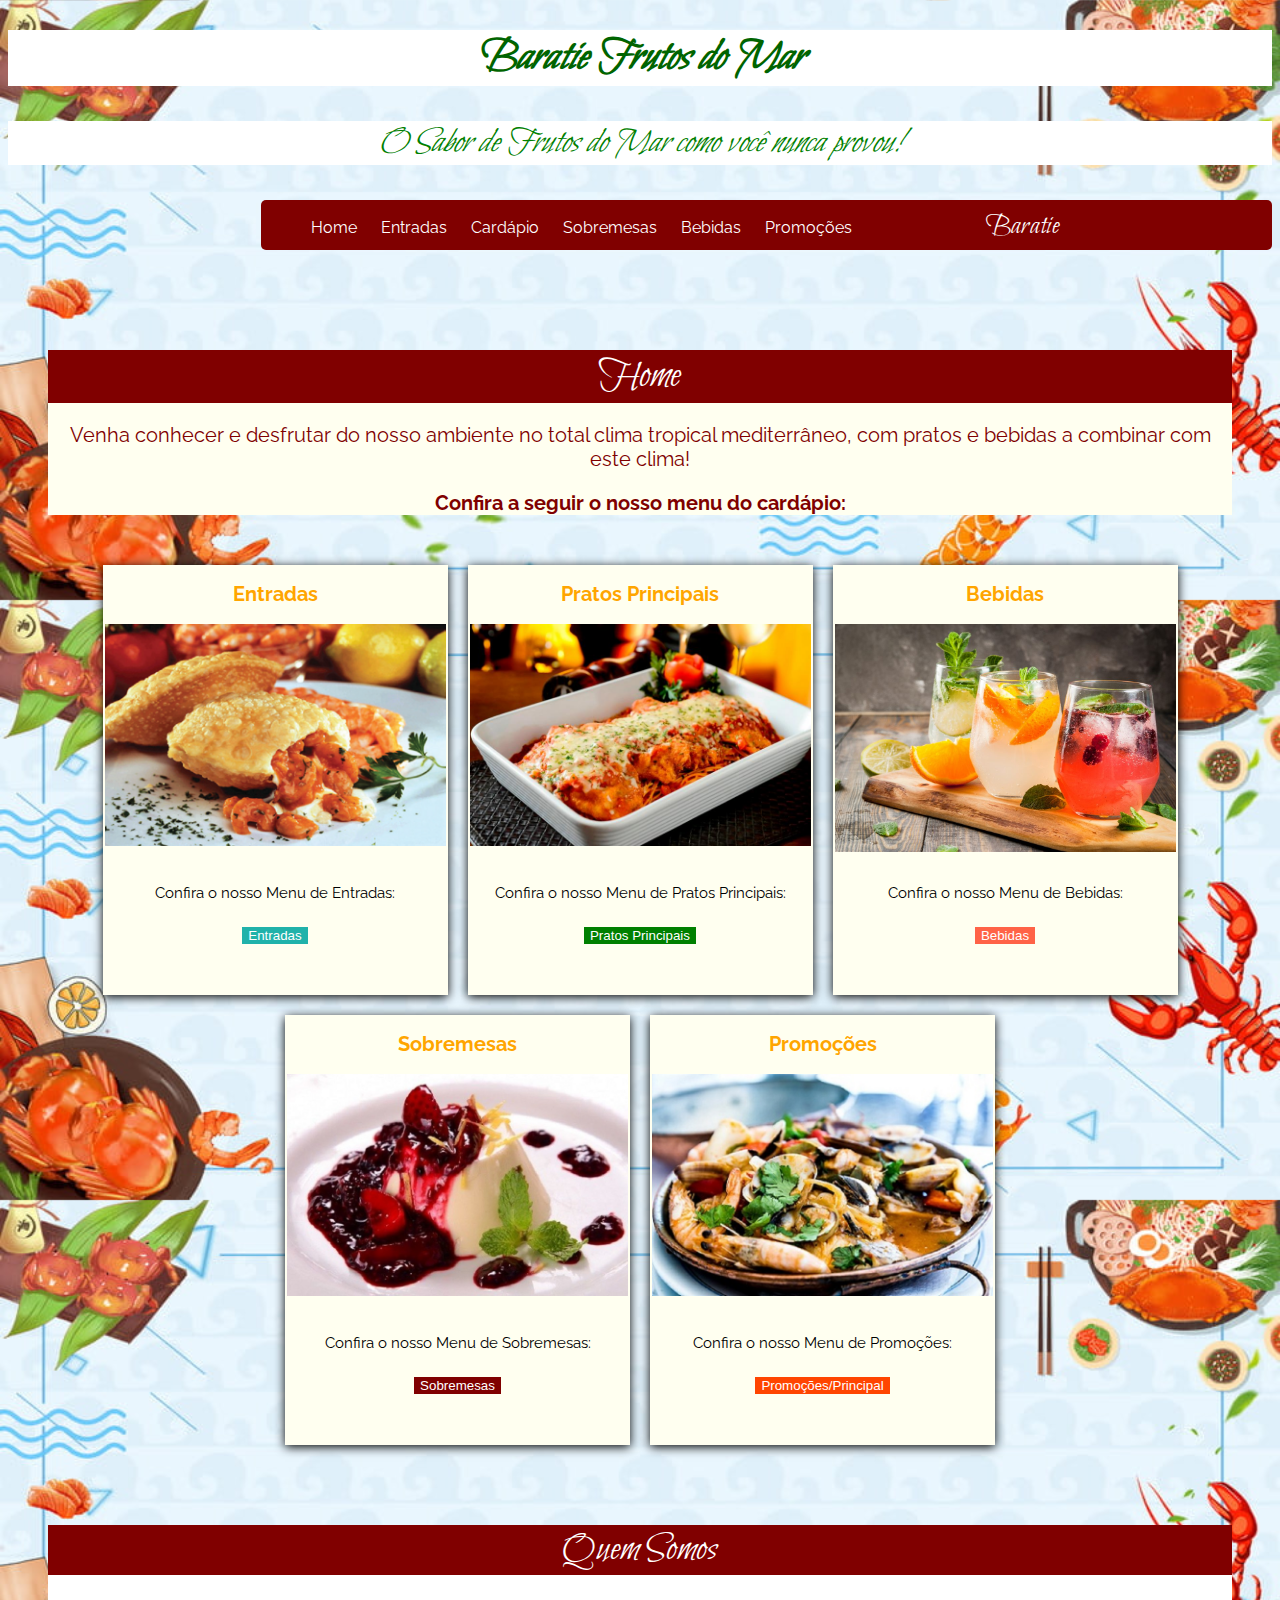
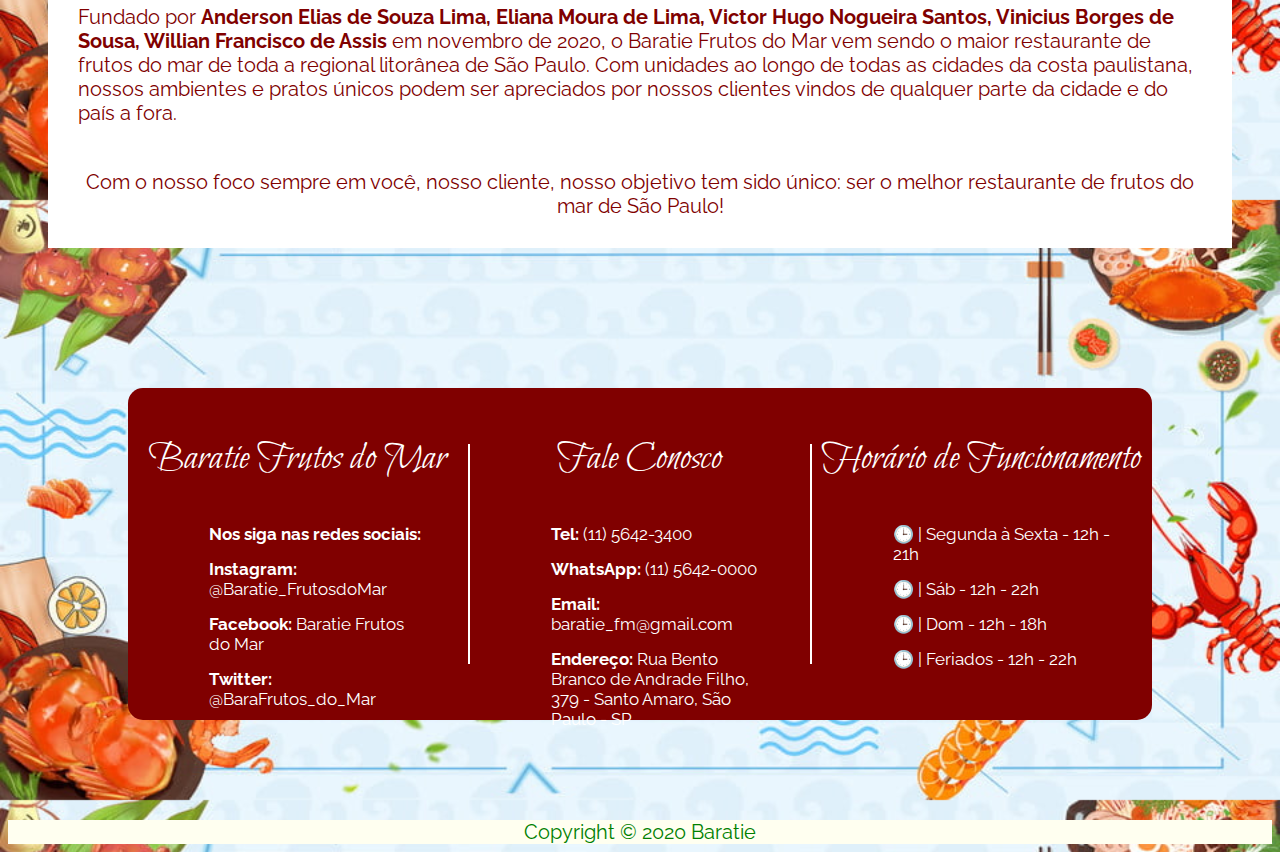
<file: index.html>
<!DOCTYPE html>
<html lang="pt-br">
<head>
	<meta charset="utf-8">
	<title>Baratie | Home</title>

	<link rel="stylesheet" type="text/css" href="style.css">

	<link  rel="stylesheet" href="https://fonts.googleapis.com/css2?family=Raleway:ital,wght@1,300&display=swap">

	<link rel="stylesheet" href="https://fonts.googleapis.com/css2?family=Raleway:ital,wght@1,600&display=swap">

	<link rel="stylesheet" href="https://fonts.googleapis.com/css2?family=Bilbo+Swash+Caps&display=swap">

	<link rel="shortcut icon" href="icon.jpg">

</head>

<body>
	<header>

		<div class="titulo">

		<h1><em>Baratie Frutos do Mar</em></h1> 
		</div>

		<div class="subtitulo">
			<p><em> O Sabor de Frutos do Mar como você nunca provou! </em></p>
		</div>


		<nav class="menu">
            <ul>
                <li><a class="ancora" href="index.html">Home</a></li>
                <li><a class="ancora" href="Entradas.html" target="_blanc">Entradas</a></li>
                <li><a class="ancora" href="Pratos Principais.html"target="_blanc">Cardápio</a></li>
                <li><a class="ancora" href="Sobremesas.html" target="_blanc">Sobremesas</a></li>
                <li><a class="ancora" href="Bebidas.html" target="_blanc">Bebidas</a></li>
                <li><a class="ancora" href="Promocoes.html" target="_blanc">Promoções</a></li>
                <li><a class="menu-bara">Baratie</a></li>
            </ul>
        </nav>

        
        <div class="descricao">

        	<p class="palavra-home">Home</p>

        	<p>Venha conhecer e desfrutar do nosso ambiente no total clima tropical mediterrâneo, com pratos e bebidas a combinar com este clima!</p>

    

        	<p><strong>Confira a seguir o nosso menu do cardápio:</strong></p>
        

        </div>
		
	</header>

	<main>
		
		<div class="conteudo">


			<div class="card">
				<div class="card-cabecalho">
					<h2 class="card-titulo">Entradas</h2>
				</div>

				<div class="card-corpo">
					<img class="card-img" src="pastel-camarao.png">
				</div>

				<div class="card-rodape">
					Confira o nosso Menu de Entradas:
					
					<p><button class="botao btn-azul" onclick="window.location.href='Entradas.html'">Entradas</button></p>
				</div>
				
			</div>


			<div class="card">
				<div class="card-cabecalho">
					<h2 class="card-titulo">Pratos Principais</h2>
				</div>

				<div class="card-corpo">
					<img class="card-img" src="camaraop.jpg">
					
				</div>

				<div class="card-rodape">
					Confira o nosso Menu de Pratos Principais:
					
					<p><button class="botao btn-verde"  onclick="window.location.href='Pratos Principais.html'">Pratos Principais</button></p>
				</div>
				
			</div>

			
			<div class="card">
				<div class="card-cabecalho">
					<h2 class="card-titulo">Bebidas</h2>
				</div>

				<div class="card-corpo">
					<img class="card-img" src="bebidas.jpg">
				</div>

				<div class="card-rodape">
					Confira o nosso Menu de Bebidas:
					
					<p><button class="botao btn-rosa" onclick="window.location.href='Bebidas.html'">Bebidas</button></p>
				</div>
				
			</div>

			
			<div class="card">
				<div class="card-cabecalho">
				<h2 class="card-titulo">Sobremesas</h2>
			</div>

			<div class="card-corpo">
				<img class="card-img" src="sobremesa.jpg">
			</div>

			<div class="card-rodape">
				Confira o nosso Menu de Sobremesas:
					
					<p><button class="botao btn-vermelho" onclick="window.location.href='Sobremesas.html'">Sobremesas</button></p>
			</div>

			</div>


			<div class="card">
				<div class="card-cabecalho">
					<h2 class="card-titulo">Promoções</h2>
				</div>

				<div class="card-corpo">
					<img class="card-img" src="frutos-do-mar.jpg">
				</div>

				<div class="card-rodape">
					Confira o nosso Menu de Promoções:
					
					<p><button class="botao btn-laranja" onclick="window.location.href='Promocoes.html'">Promoções/Principal</button></p>
				</div>
				
			</div>

			<div class="historia">

	        	<p class="quem-somos">Quem Somos</p>

	        	<p class="paragrafo">Fundado por <strong> Anderson Elias de Souza Lima, Eliana Moura de Lima, Victor Hugo Nogueira Santos, Vinicius Borges de Sousa, Willian Francisco de Assis </strong> em novembro de 2020, o Baratie Frutos do Mar vem sendo o maior restaurante de frutos do mar de toda a regional litorânea de São Paulo. Com unidades ao longo de todas as cidades da costa paulistana, nossos ambientes e pratos únicos podem ser apreciados por nossos clientes vindos de qualquer parte da cidade e do país a fora.</p>

	        	<p class="paragrafo2">Com o nosso foco sempre em você, nosso cliente, nosso objetivo tem sido único: ser o melhor restaurante de frutos do mar de São Paulo!</p>


        	</div>


		</div>

	</main>
	
	<footer>

		<div class="footer">

			<div class="card-footer">

			<div class="card-head">
				<p>Baratie Frutos do Mar</p>
			</div>
				<div class="card-body">


					<ul>
						<li><strong>Nos siga nas redes sociais: </strong></li>
					    <li><strong>Instagram: </strong> @Baratie_FrutosdoMar </li>
						<li><strong>Facebook: </strong> Baratie Frutos do Mar</li>
						<li><strong>Twitter: </strong> @BaraFrutos_do_Mar</li>
					</ul>

			</div>
			</div>

			<div class="linha-vertical"></div>

			<div class="card-footer">
				<div class="card-head">
					<p>Fale Conosco</p>
				</div>
				<div class="card-body">

					<ul>
						<li><strong>Tel:</strong> (11) 5642-3400</li>
						<li><strong>WhatsApp:</strong> (11) 5642-0000</li>
						<li><strong>Email:</strong> baratie_fm@gmail.com</li>
						<li><strong>Endereço:</strong> Rua Bento Branco de Andrade Filho, 379 - Santo Amaro, São Paulo - SP</li>
						
					</ul>

				</div>
			</div>

			<div class="linha-vertical"></div>

			<div class="card-footer">
				<div class="card-head">
					<p>Horário de Funcionamento</p>
				</div>
				<div class="card-body">

					<ul>
					    <li>&#x1F552; | Segunda à Sexta - 12h - 21h </li>
						<li>&#x1F552; | Sáb - 12h - 22h</li>
						<li>&#x1F552; | Dom - 12h - 18h</li>
						<li>&#x1F552; | Feriados - 12h - 22h</li>
					</ul>

				</div>
			</div>

		</div>


		<div class="copy">Copyright © 2020 Baratie</div>
	</footer>

</body>


</html>
</file>
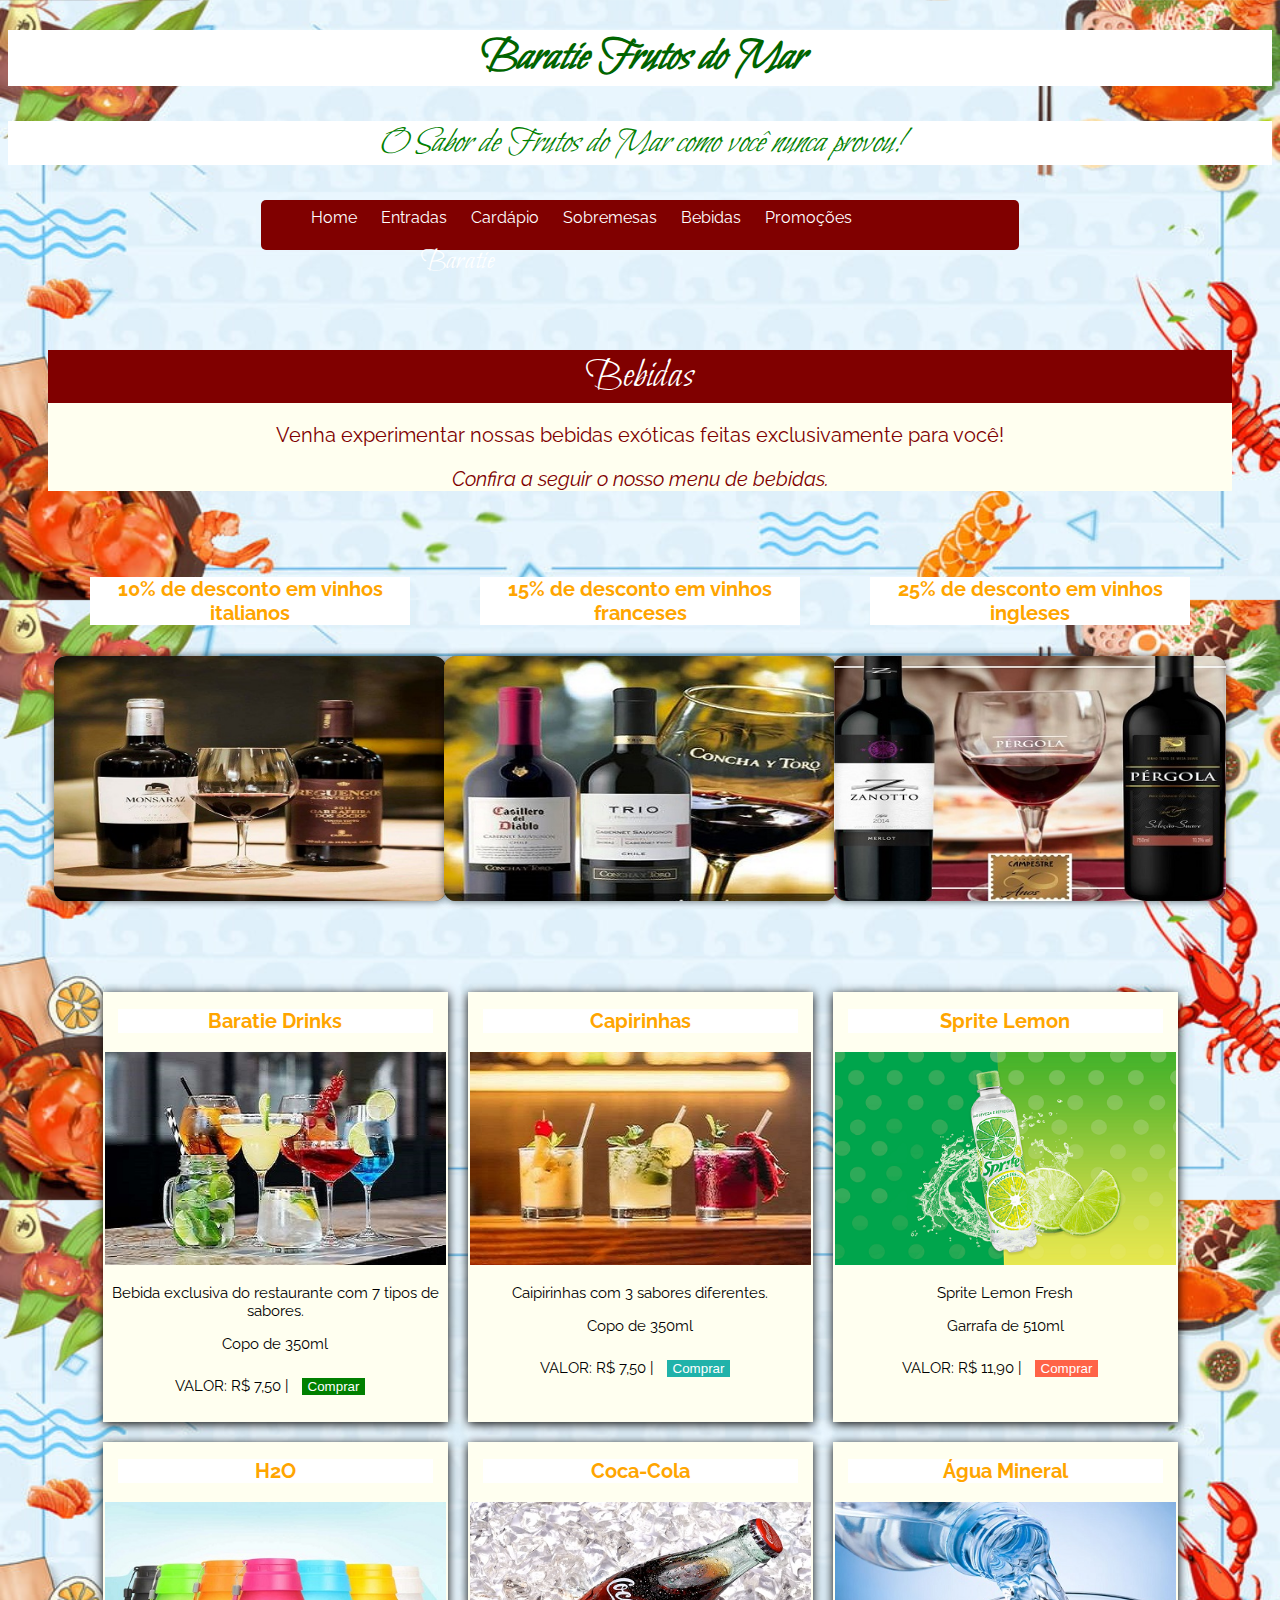
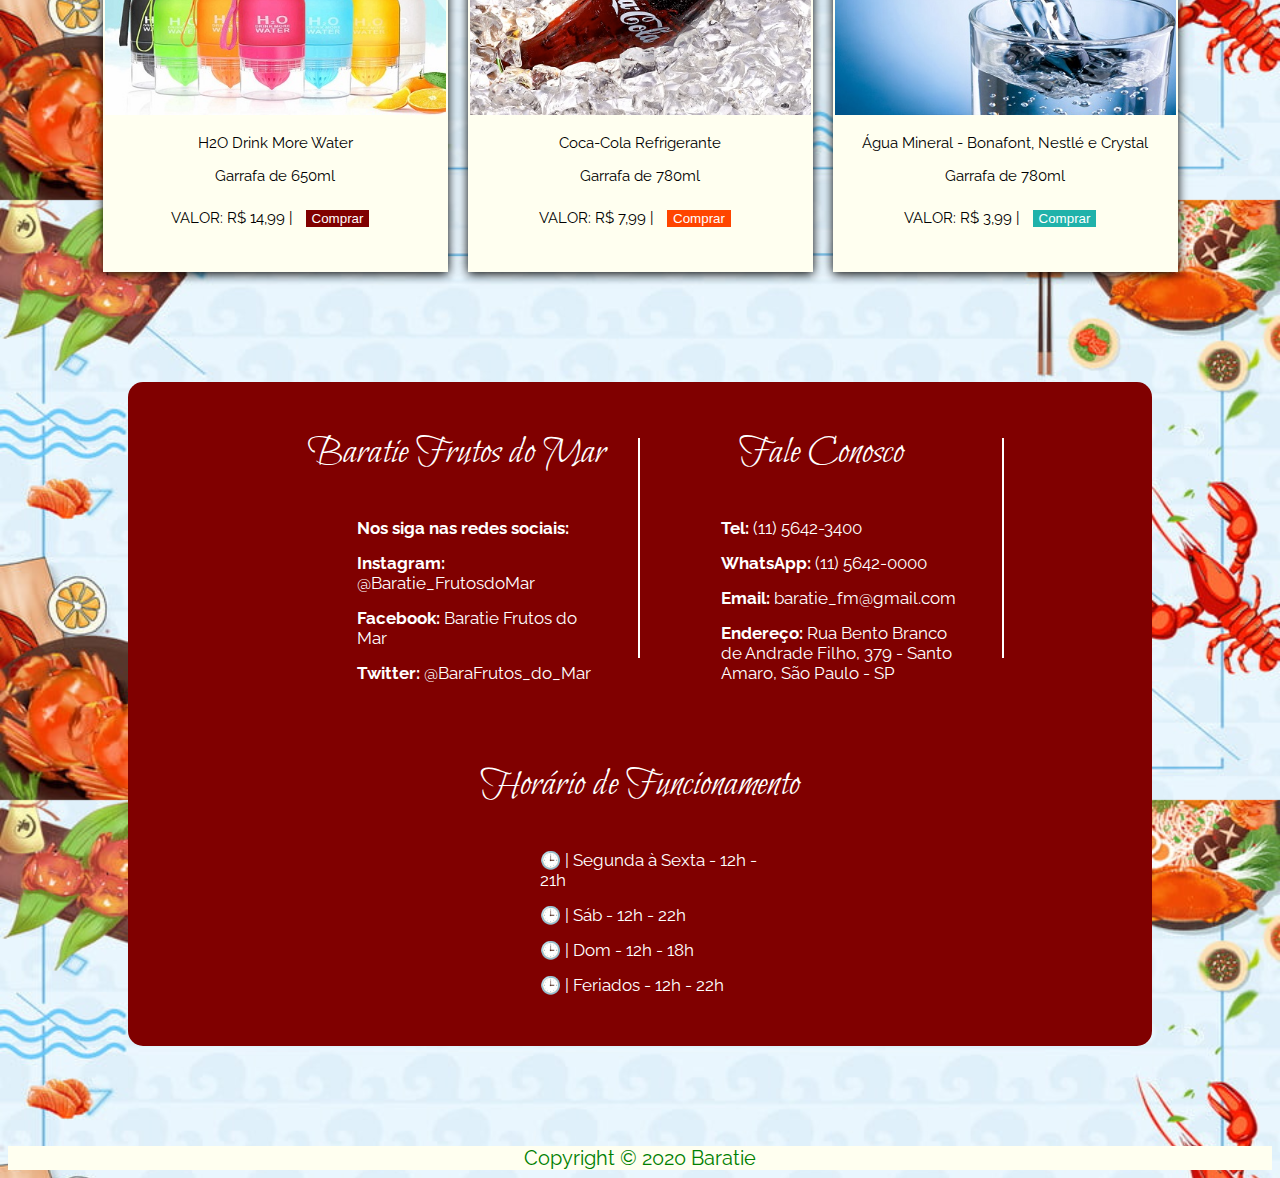
<file: Bebidas.html>
﻿<!DOCTYPE html>
<html lang="pt-br">
<head>
    <meta charset="utf-8">
    <title>Baratie | Bebidas</title>

    <link rel="stylesheet" type="text/css" href="styleb.css">

    <link rel="stylesheet" href="https://fonts.googleapis.com/css2?family=Raleway:ital,wght@1,300&display=swap">

    <link rel="stylesheet" href="https://fonts.googleapis.com/css2?family=Raleway:ital,wght@1,600&display=swap">

    <link rel="stylesheet" href="https://fonts.googleapis.com/css2?family=Bilbo+Swash+Caps&display=swap" >

    <link rel="shortcut icon" href="icon.jpg">

</head>

<body>

    <header>

        <div class="titulo">

            <h1><em>Baratie Frutos do Mar</em></h1>

        </div>

        <div class="subtitulo">

            <p><em> O Sabor de Frutos do Mar como você nunca provou! </em></p>

        </div>


        <nav class="menu">

            <ul>

                <li><a class="ancora" href="index.html">Home</a></li>
                <li><a class="ancora" href="Entradas.html" target="_blanc">Entradas</a></li>
                <li><a class="ancora" href="Pratos Principais.html"target="_blanc">Cardápio</a></li>
                <li><a class="ancora" href="Sobremesas.html" target="_blanc">Sobremesas</a></li>
                <li><a class="ancora" href="Bebidas.html">Bebidas</a></li>
                <li><a class="ancora" href="Promocoes.html" target="_blanc">Promoções</a></li>
                <li><a class="menu-bara">Baratie</a></li>

            </ul>

        </nav>

        <div class="descricao">


            <p class="palavra-bebidas">Bebidas</p>

            <p>Venha experimentar nossas bebidas exóticas feitas exclusivamente para você!</p>

            <p><em>Confira a seguir o nosso menu de bebidas.</em></p>

        </div>

    </header>

    <main>

        <div class="container">

            <article class="card-flip">

                <div class="card-cabecalho">
                    <h2 class="card-titulo"> 10% de desconto em vinhos italianos</h2>
                </div>

               
                    <div class="flip">

                        <section class="front-card">                        
                            <img src="reguengos.jpg" alt="vinhos">
                        </section>

                        <section class="black-card">
                            <img src="carmenere.jpg" alt="vinhos">
                        </section>

                    </div>


            </article>

            <article class="card-flip">

                <div class="card-cabecalho">
                    <h2 class="card-titulo"> 15% de desconto em vinhos franceses</h2>
                </div>

                <div class="flip">

                    <section class="front-card">
                        <img src="casillero.jpg" alt="vinhos">
                    </section>

                    <section class="black-card">
                        <img src="monsaraz.jpg" alt="vinhos">
                    </section>

                </div>

            </article>

            <article class="card-flip">

                <div class="card-cabecalho">
                    <h2 class="card-titulo"> 25% de desconto em vinhos ingleses</h2>
                </div>

                <div class="flip">

                    <section class="front-card">
                        <img src="pergola.jpg" alt="vinhos">
                    </section>

                    <section class="black-card">
                        <img src="cabernet.jpg" alt="vinhos">
                    </section>

                </div>

            </article>

        </div>

        <div class="conteudo">

            <div class="card">
                <div class="card-cabecalho">
                    <h2 class="card-titulo">Baratie Drinks</h2>
                </div>

                <div class="card-corpo">
                    <img class="card-img" src="bebidas-exoticas.jpg">
                </div>

                <div class="card-rodape">
                    <p>Bebida exclusiva do restaurante com 7 tipos de sabores.</p>
                    <p>Copo de 350ml</p>
                    <p>
                        VALOR: R$ 7,50 |

                        <button class="botao btn-verde">Comprar</button>
                    </p>
                </div>

            </div>

            <div class="card">
                <div class="card-cabecalho">
                    <h2 class="card-titulo">Capirinhas</h2>
                </div>

                <div class="card-corpo">
                    <img class="card-img" src="especial-drink.jpg">
                </div>

                <div class="card-rodape">
                    <p>Caipirinhas com 3 sabores diferentes.</p>
                    <p>Copo de 350ml</p>
                    <p>
                        VALOR: R$ 7,50 |

                        <button class="botao btn-azul">Comprar</button>
                    </p>
                </div>

            </div>

            <div class="card">
                <div class="card-cabecalho">
                    <h2 class="card-titulo">Sprite Lemon</h2>
                </div>

                <div class="card-corpo">
                    <img class="card-img" src="sprite-limao.png">
                </div>

                <div class="card-rodape">
                    <p>Sprite Lemon Fresh</p>
                    <p>Garrafa de 510ml</p>
                    <p>
                        VALOR: R$ 11,90 |

                        <button class="botao btn-rosa">Comprar</button>
                    </p>
                </div>

            </div>

            <div class="card">
                <div class="card-cabecalho">
                    <h2 class="card-titulo">H2O</h2>
                </div>

                <div class="card-corpo">
                    <img class="card-img" src="h2o-sabores.jpg">
                </div>

                <div class="card-rodape">
                    <p>H2O Drink More Water</p>
                    <p>Garrafa de 650ml</p>
                    <p>
                        VALOR: R$ 14,99 |

                        <button class="botao btn-vermelho">Comprar</button>
                    </p>
                </div>

            </div>

            <div class="card">
                <div class="card-cabecalho">
                    <h2 class="card-titulo">Coca-Cola</h2>
                </div>

                <div class="card-corpo">
                    <img class="card-img" src="garrafa-coca-cola.jpg">
                </div>

                <div class="card-rodape">
                    <p>Coca-Cola Refrigerante</p>
                    <p>Garrafa de 780ml</p>
                    <p>
                        VALOR: R$ 7,99 |

                        <button class="botao btn-laranja">Comprar</button>
                    </p>
                </div>

            </div>

            <div class="card">
                <div class="card-cabecalho">
                    <h2 class="card-titulo">Água Mineral</h2>
                </div>

                <div class="card-corpo">
                    <img class="card-img" src="agua-mineral.jpg">
                </div>

                <div class="card-rodape">
                    <p>Água Mineral - Bonafont, Nestlé e Crystal</p>
                    <p>Garrafa de 780ml</p>
                    <p>
                        VALOR: R$ 3,99 |

                        <button class="botao btn-azul">Comprar</button>
                    </p>
                </div>
            </div>

        </div>

        

    </main>


    <footer>

        <div class="footer">

            <div class="card-footer">

                <div class="card-head">
                    <p>Baratie Frutos do Mar</p>
                </div>

                <div class="card-body">
                    <ul>
                        <li><strong>Nos siga nas redes sociais: </strong></li>
                        <li><strong>Instagram: </strong> @Baratie_FrutosdoMar </li>
                        <li><strong>Facebook: </strong> Baratie Frutos do Mar</li>
                        <li><strong>Twitter: </strong> @BaraFrutos_do_Mar</li>
                    </ul>
                </div>

            </div>

            <div class="linha-vertical"></div>

            <div class="card-footer">

                <div class="card-head">
                    <p>Fale Conosco</p>
                </div>

                <div class="card-body">
                    <ul>
                        <li><strong>Tel:</strong> (11) 5642-3400</li>
                        <li><strong>WhatsApp:</strong> (11) 5642-0000</li>
                        <li><strong>Email:</strong> baratie_fm@gmail.com</li>
                        <li><strong>Endereço:</strong> Rua Bento Branco de Andrade Filho, 379 - Santo Amaro, São Paulo - SP</li>

                    </ul>
                </div>

            </div>

            <div class="linha-vertical"></div>

            <div class="card-footer">

                <div class="card-head">
                    <p>Horário de Funcionamento</p>
                </div>

                <div class="card-body">
                    <ul>
                        <li>&#x1F552; | Segunda à Sexta - 12h - 21h </li>
                        <li>&#x1F552; | Sáb - 12h - 22h</li>
                        <li>&#x1F552; | Dom - 12h - 18h</li>
                        <li>&#x1F552; | Feriados - 12h - 22h</li>
                    </ul>
                </div>

            </div>

        </div>

        <div class="copy">Copyright © 2020 Baratie</div>

    </footer>

</body>

</html>
</file>
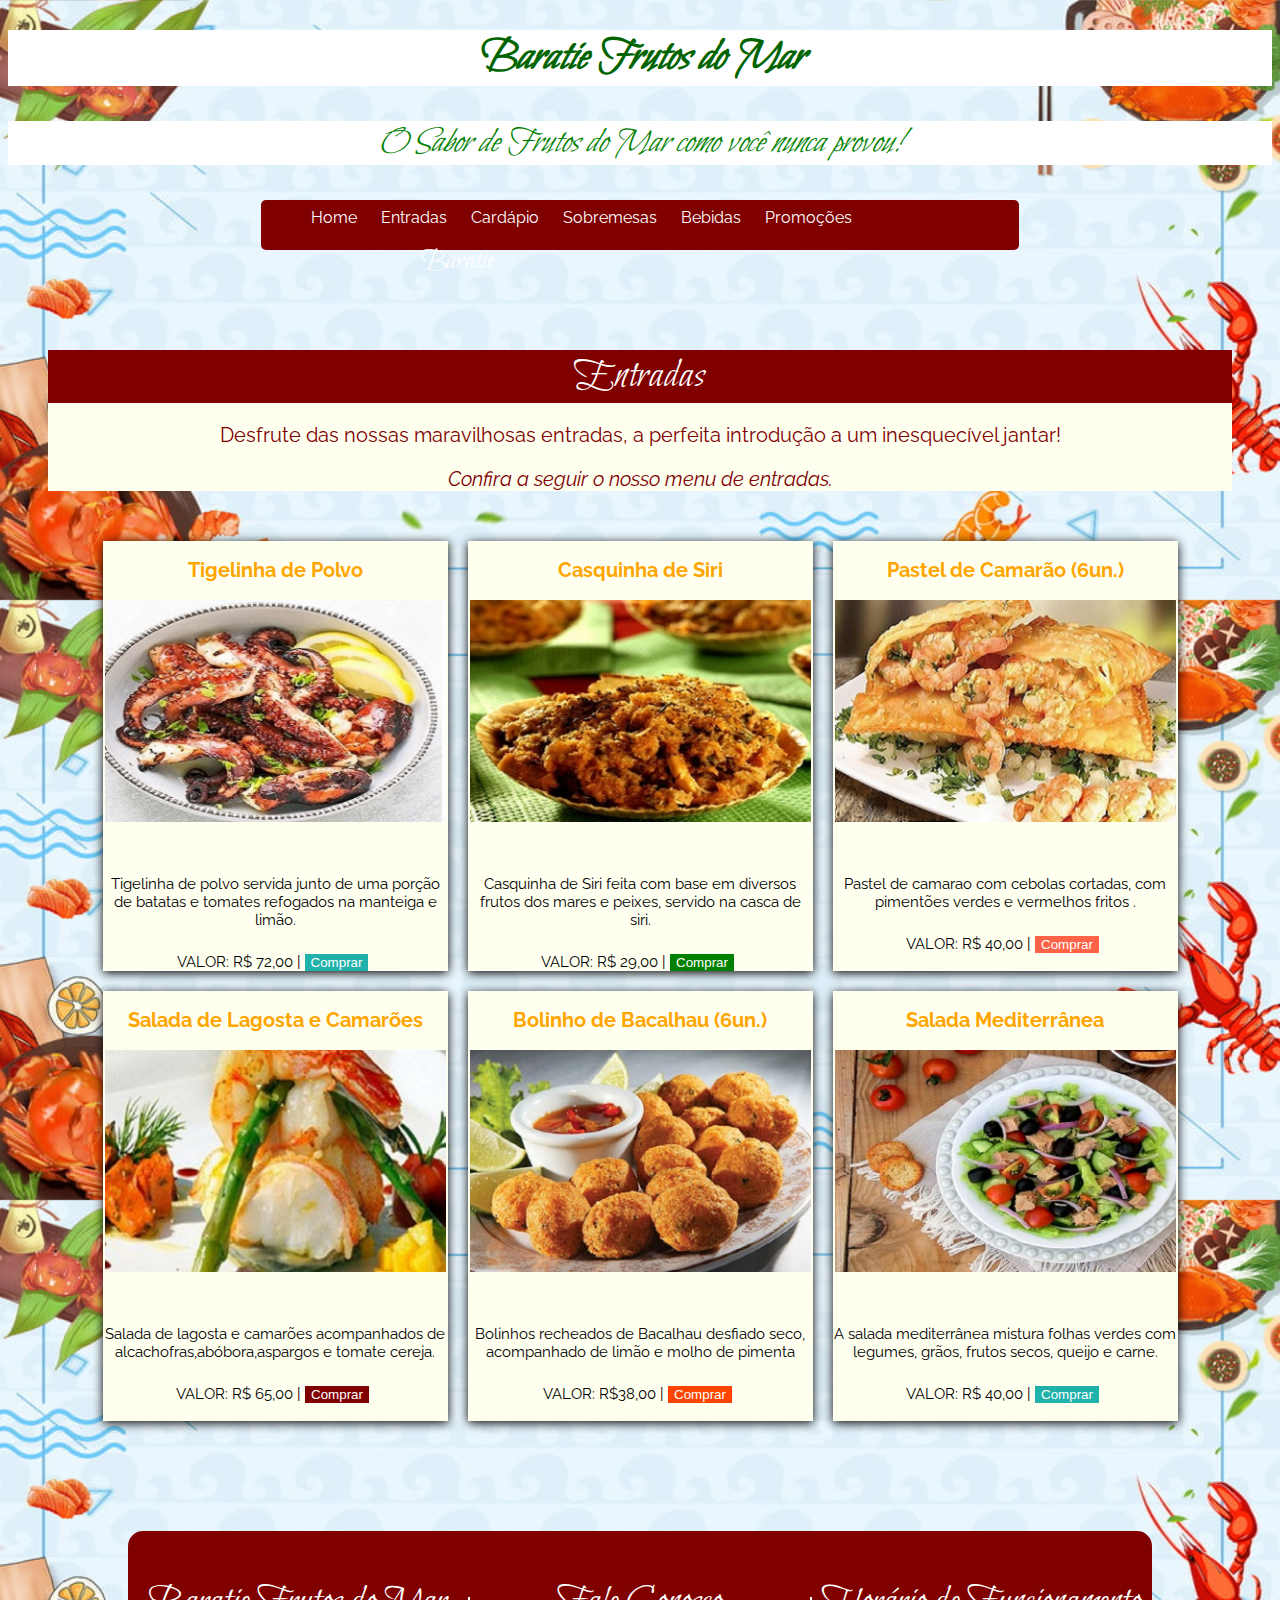
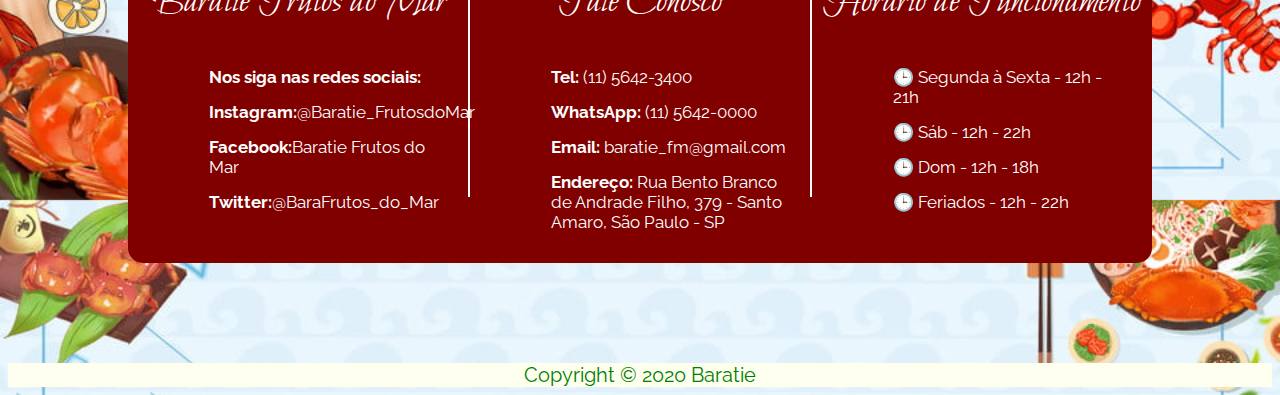
<file: Entradas.html>
<!DOCTYPE html>
<html lang="pt-br">
<head>
	<meta charset="utf-8">
	<title>Baratie | Entradas</title>

	<link rel="stylesheet" type="text/css" href="styleent.css">

	<link  rel="stylesheet" href="https://fonts.googleapis.com/css2?family=Raleway:ital,wght@1,300&display=swap">

	<link rel="stylesheet" href="https://fonts.googleapis.com/css2?family=Raleway:ital,wght@1,600&display=swap">

	<link rel="stylesheet" href="https://fonts.googleapis.com/css2?family=Bilbo+Swash+Caps&display=swap">

	<link rel="shortcut icon" href="icon.jpg">

</head>

<body>
	<header>


		<div class="titulo">

		<h1><em>Baratie Frutos do Mar</em></h1> 
		</div>

		<div class="subtitulo">
			<p><em> O Sabor de Frutos do Mar como você nunca provou!</em></p>
		</div>


		<nav class="menu">
            <ul>
                <li><a class="ancora" href="index.html" target="">Home</a></li>
                <li><a class="ancora"href="Entradas.html">Entradas</a></li>
                <li><a class="ancora"href="Pratos Principais.html"target="_blanc">Cardápio</a></li>
                <li><a class="ancora"href="#" target="_self">Sobremesas</a></li>
                <li><a class="ancora"href="Bebidas.html" target="_blanc">Bebidas</a></li>
                <li><a class="ancora" href="#" target="_blanc">Promoções</a></li>
                <li><a class="menu-bara">Baratie</a></li>
            </ul>
        </nav>

        <div class="descricao">

			<p class="palavra-entradas">Entradas</p>

			<p>Desfrute das nossas maravilhosas entradas, a perfeita introdução a um inesquecível jantar!</p>

        	<p><em>Confira a seguir o nosso menu de entradas.</em></p>
        

        </div>
		
	</header>

	<main>
		
	
		<div class="conteudo">



			<div class="card">
				<div class="card-cabecalho">
					<h2 class="card-titulo">Tigelinha de Polvo </h2>
				</div>

				<div class="card-corpo">
					<img class="card-img" src="polvo.jpg">
				</div>

				<div class="card-rodape">
					<p>Tigelinha de polvo servida junto de uma porção de batatas e tomates refogados na manteiga e limão.</p>
					
				<div class="valor">VALOR: R$ 72,00 |<button class="botao btn-azul">Comprar</button></div>
				</div>
				
			</div>

	

			<div class="card">
				<div class="card-cabecalho">
					<h2 class="card-titulo">Casquinha de Siri</h2>
				</div>

				<div class="card-corpo">
					<img class="card-img" src="casquinha.jpg">
					
				</div>

				<div class="card-rodape">
					<p>Casquinha de Siri feita com base em diversos frutos dos mares e peixes, servido na casca de siri. </p>
					
					<div class="valor">VALOR: R$ 29,00 |<button class="botao btn-verde">Comprar</button></div>
				</div>
				
			</div>



			<div class="card">
				<div class="card-cabecalho">
					<h2 class="card-titulo">Pastel de Camarão (6un.)</h2>
				</div>

				<div class="card-corpo">
					<img class="card-img" src="camarao.jpg">
				</div>

				<div class="card-rodape">
					<p>Pastel de camarao com cebolas cortadas, com pimentões verdes e vermelhos fritos .</p>
					
				<div class="valor">VALOR: R$ 40,00 |<button class="botao btn-rosa">Comprar</button></div>	
				</div>
				
			</div>



			<div class="card">
				<div class="card-cabecalho">
					<h2 class="card-titulo">Salada de Lagosta e Camarões</h2>
				</div>

				<div class="card-corpo">
					<img class="card-img" src="lagcamar1.jpg">
				</div>

				<div class="card-rodape">
					<p>Salada de lagosta e camarões acompanhados de alcachofras,abóbora,aspargos e tomate cereja.</p>
					
					<div class="valor">VALOR: R$ 65,00 |<button class="botao btn-vermelho">Comprar</button></div>	
				</div>

			</div>




			<div class="card">
				<div class="card-cabecalho">
					<h2 class="card-titulo">Bolinho de Bacalhau (6un.)</h2>
				</div>

				<div class="card-corpo">
					<img class="card-img" src="bolinho1.jpg">
				</div>

				<div class="card-rodape">
					<p>Bolinhos recheados de Bacalhau desfiado seco, acompanhado de limão e molho de pimenta</p>
					
				<div class="valor">VALOR: R$38,00 |<button class="botao btn-laranja">Comprar</button></div>
				</div>
				
			</div>

			


			<div class="card">
				<div class="card-cabecalho">
					<h2 class="card-titulo">Salada Mediterrânea</h2>
				</div>

				<div class="card-corpo">
					<img class="card-img" src="salada.jpg">
				</div>

				<div class="card-rodape">
						<p>A salada mediterrânea mistura folhas verdes com legumes, grãos, frutos secos, queijo e carne.</p>
						
						<div class="valor">VALOR: R$ 40,00 |<button class="botao btn-azul">Comprar</button></div>
				</div>

			</div>



		</div>

	</main>

	<footer>

		<div class="footer">

			<div class="card-footer">

				<div class="card-head">

					<p>Baratie Frutos do Mar</p>

				</div>

				<div class="card-body">

					<ul>
						<li><strong>Nos siga nas redes sociais:</strong></li>
						<li><strong>Instagram:</strong>@Baratie_FrutosdoMar</li>
						<li><strong>Facebook:</strong>Baratie Frutos do Mar</li>
						<li><strong>Twitter:</strong>@BaraFrutos_do_Mar</li>
					</ul>

				</div>
			</div>

			<div class="linha-vertical"></div>

			<div class="card-footer">
				<div class="card-head">
					<p>Fale Conosco</p>
				</div>
				<div class="card-body">

					<ul>
						<li><strong>Tel:</strong> (11) 5642-3400</li>
						<li><strong>WhatsApp:</strong> (11) 5642-0000</li>
						<li><strong>Email:</strong> baratie_fm@gmail.com</li>
						<li><strong>Endereço:</strong> Rua Bento Branco de Andrade Filho, 379 - Santo Amaro, São Paulo - SP</li>
						
					</ul>

				</div>
			</div>
			<div class="linha-vertical"></div>

			<div class="card-footer">
				
				<div class="card-head">
					<p>Horário de Funcionamento</p>
				</div>
				<div class="card-body">

					<ul>
					    <li>&#x1F552; Segunda à Sexta - 12h - 21h </li>
						<li>&#x1F552; Sáb - 12h - 22h</li>
						<li>&#x1F552; Dom - 12h - 18h</li>
						<li>&#x1F552; Feriados - 12h - 22h</li>
					</ul>

				</div>
			</div>

			
		</div>

		<div class="copy">Copyright © 2020 Baratie</div>
		
	</footer>

</body>


</html>
</file>
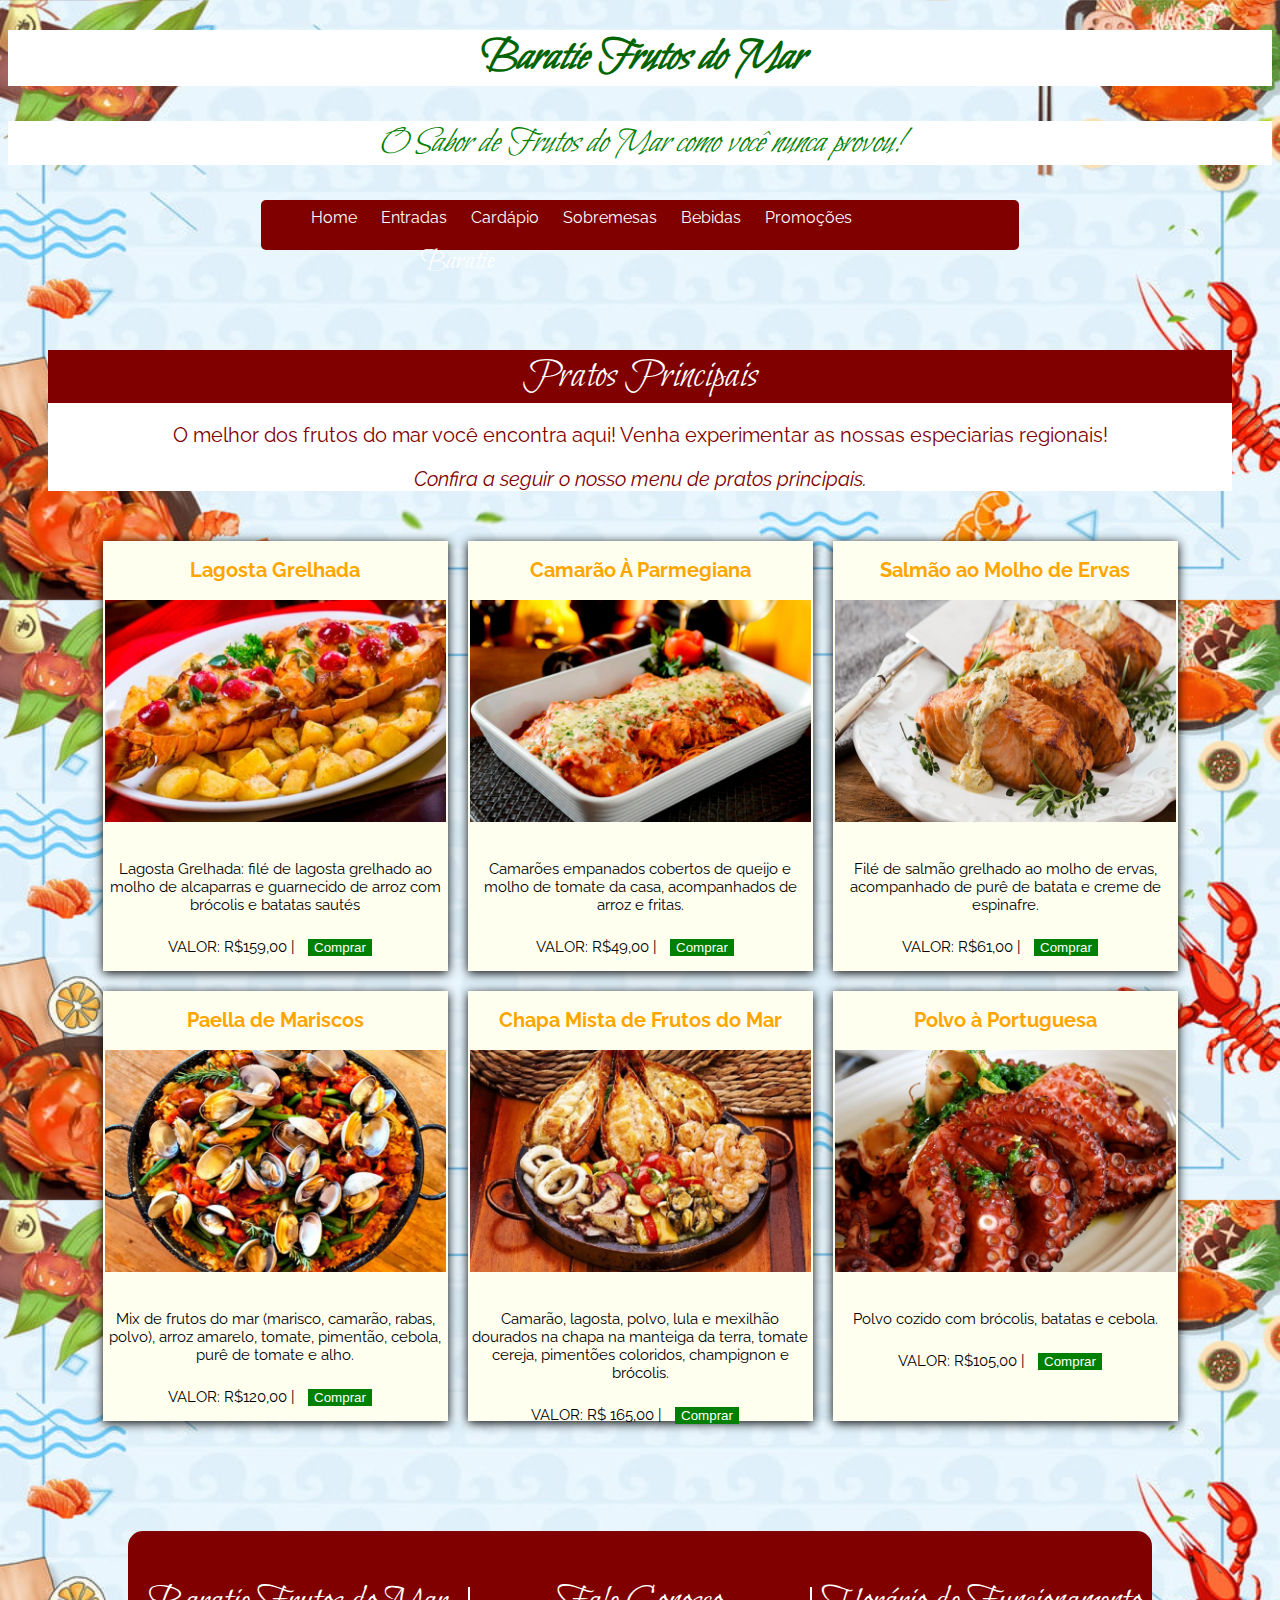
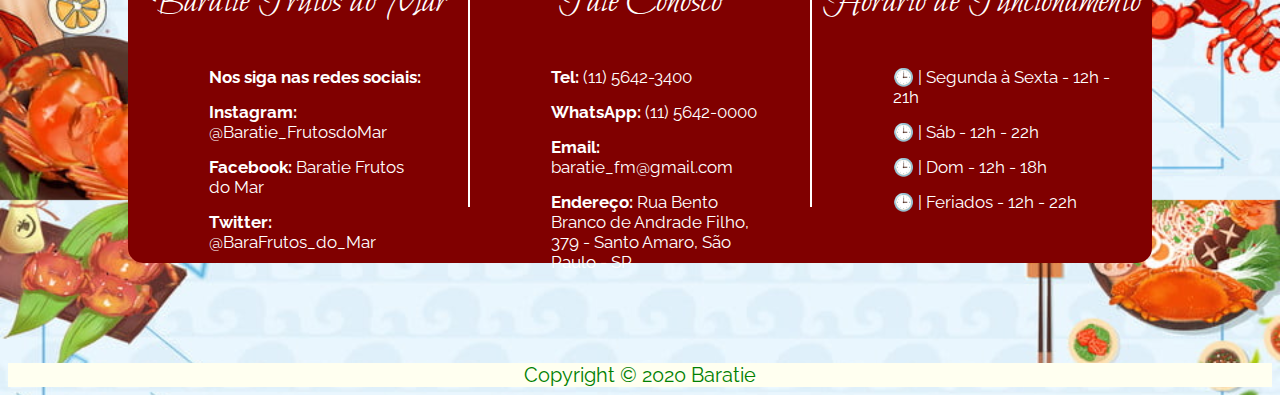
<file: Pratos Principais.html>
<!DOCTYPE html>
<html lang="pt-br">
<head>
	<meta charset="utf-8">
	<title>Baratie | Pratos Principais</title>

	<link rel="stylesheet" type="text/css" href="stylepp.css">

	<link  rel="stylesheet" href="https://fonts.googleapis.com/css2?family=Raleway:ital,wght@1,300&display=swap">

	<link rel="stylesheet" href="https://fonts.googleapis.com/css2?family=Raleway:ital,wght@1,600&display=swap">

	<link rel="stylesheet" href="https://fonts.googleapis.com/css2?family=Bilbo+Swash+Caps&display=swap" rel="stylesheet">

	<link rel="shortcut icon" href="icon.jpg">
	
</head>

<body>
	<header>
		<div class="titulo">

		<h1><em>Baratie Frutos do Mar</em></h1> 
		</div>

		<div class="subtitulo">
			<p><em>O Sabor de Frutos do Mar como você nunca provou! </em></p>
		</div>


		<nav class="menu">
            <ul>
                <li><a class="ancora" href="index.html">Home</a></li>
                <li><a class="ancora" href="Entradas.html" target="_blanc">Entradas</a></li>
                <li><a class="ancora" href="Pratos Principais.html">Cardápio</a></li>
                <li><a class="ancora" href="Sobremesas.html" target="_blanc">Sobremesas</a></li>
                <li><a class="ancora" href="Bebidas.html" target="_blanc">Bebidas</a></li>
                <li><a class="ancora" href="Promocoes.html" target="_blanc">Promoções</a></li>
                <li><a class="menu-bara">Baratie</a></li>
            </ul>
        </nav>

        <div class="descricao">

        	<p class="palavra-pratos">Pratos Principais </p>

            <p>O melhor dos frutos do mar você encontra aqui! Venha experimentar as nossas especiarias regionais!</p>

            <p><em>Confira a seguir o nosso menu de pratos principais.</em></p>
        

        </div>

	</header>


	<main>
		<div class="conteudo">
			
			<div class="card">
				<div class="card-cabecalho">
					<h2 class="card-titulo">Lagosta Grelhada</h2>
				</div>

				<div class="card-corpo">
					<img class="card-img" src="download.jpg">
				</div>

				<div class="card-rodape">
					Lagosta Grelhada: filé de lagosta grelhado ao molho de alcaparras e guarnecido de arroz com brócolis e batatas sautés
					
					<p>VALOR: R$159,00 | 
					<button class="botao btn-verde">Comprar</button></p>
				</div>
				
			</div>

			<div>
				
			</div>

			<div class="card">


			<div class="card-cabecalho">
					<h2 class="card-titulo">Camarão À Parmegiana</h2>
				</div>

				<div class="card-corpo">
					<img class="card-img" src="camaraop.jpg">
				</div>

				<div class="card-rodape">
					Camarões empanados cobertos de queijo e molho de tomate da casa, acompanhados de arroz e fritas.
					
					<p>VALOR: R$49,00 |
					<button class="botao btn-verde">Comprar</button></p>
				</div>
				
			</div>

			<div>
				
			</div>

			<div class="card">
				<div class="card-cabecalho">
					<h2 class="card-titulo">Salmão ao Molho de Ervas</h2>
				</div>

				<div class="card-corpo">
					<img class="card-img" src="salmao-ervas.jpg">
				</div>

				<div class="card-rodape" style="width: 100%;">
					Filé de salmão grelhado ao molho de ervas, acompanhado de purê de batata e creme de espinafre.
					
					<p>VALOR: R$61,00 |
					<button class="botao btn-verde">Comprar</button></p>
				</div>
				
			</div>

			<div>
				
			</div>

			<div class="card">
				<div class="card-cabecalho">
					<h2 class="card-titulo">Paella de Mariscos</h2>
				</div>

				<div class="card-corpo">
					<img class="card-img" src="paella.jpg">
				</div>

				<div class="card-rodape">
					Mix de frutos do mar (marisco, camarão, rabas, polvo), arroz amarelo, tomate, pimentão, cebola, purê de tomate e alho.
					
					<p>VALOR: R$120,00 | 
					<button class="botao btn-verde">Comprar</button></p>
				</div>
				
			</div>

			<div>
				
			</div>


			<div class="card">
				<div class="card-cabecalho">
				<h2 class="card-titulo">Chapa Mista de Frutos do Mar</h2>
			</div>

			<div class="card-corpo">
				<img class="card-img" src="mista.jpg">
			</div>

			<div class="card-rodape">
				Camarão, lagosta, polvo, lula e mexilhão dourados na chapa na manteiga da terra, tomate cereja, pimentões coloridos, champignon e brócolis.
				
				<p>VALOR: R$ 165,00 | 
				<button class="botao btn-verde">Comprar</button></p>
			</div>

			</div>

			<div>
				
			</div>

			<div class="card">
				<div class="card-cabecalho">
					<h2 class="card-titulo">Polvo à Portuguesa</h2>
				</div>

				<div class="card-corpo">
					<img class="card-img" src="polvo-a-lagareiro.jpg">
				</div>

				<div class="card-rodape">
					Polvo cozido com brócolis, batatas e cebola.
					
					<p>VALOR: R$105,00 | 
					<button class="botao btn-verde">Comprar</button></p>
				</div>
				
			</div>

			<div>
				
			</div>

			






		</div>










	</main>
	



	<footer>

		<div class="footer">

			<div class="card-footer">

			<div class="card-head">
				<p>Baratie Frutos do Mar</p>
			</div>
				<div class="card-body">


					<ul>
						<li><strong>Nos siga nas redes sociais: </strong></li>
					    <li><strong>Instagram: </strong> @Baratie_FrutosdoMar </li>
						<li><strong>Facebook: </strong> Baratie Frutos do Mar</li>
						<li><strong>Twitter: </strong> @BaraFrutos_do_Mar</li>
					</ul>

			</div>
			</div>

			<div class="linha-vertical"></div>

			<div class="card-footer">
				<div class="card-head">
					<p>Fale Conosco</p>
				</div>
				<div class="card-body">

					<ul>
						<li><strong>Tel:</strong> (11) 5642-3400</li>
						<li><strong>WhatsApp:</strong> (11) 5642-0000</li>
						<li><strong>Email:</strong> baratie_fm@gmail.com</li>
						<li><strong>Endereço:</strong> Rua Bento Branco de Andrade Filho, 379 - Santo Amaro, São Paulo - SP</li>
						
					</ul>

				</div>
			</div>

			<div class="linha-vertical"></div>

			<div class="card-footer">
				<div class="card-head">
					<p>Horário de Funcionamento</p>
				</div>
				<div class="card-body">

					<ul>
					    <li>&#x1F552; | Segunda à Sexta - 12h - 21h </li>
						<li>&#x1F552; | Sáb - 12h - 22h</li>
						<li>&#x1F552; | Dom - 12h - 18h</li>
						<li>&#x1F552; | Feriados - 12h - 22h</li>
					</ul>

				</div>
			</div>

		</div>


		<div class="copy">Copyright © 2020 Baratie</div>
	</footer>


</body>
</html>
</file>
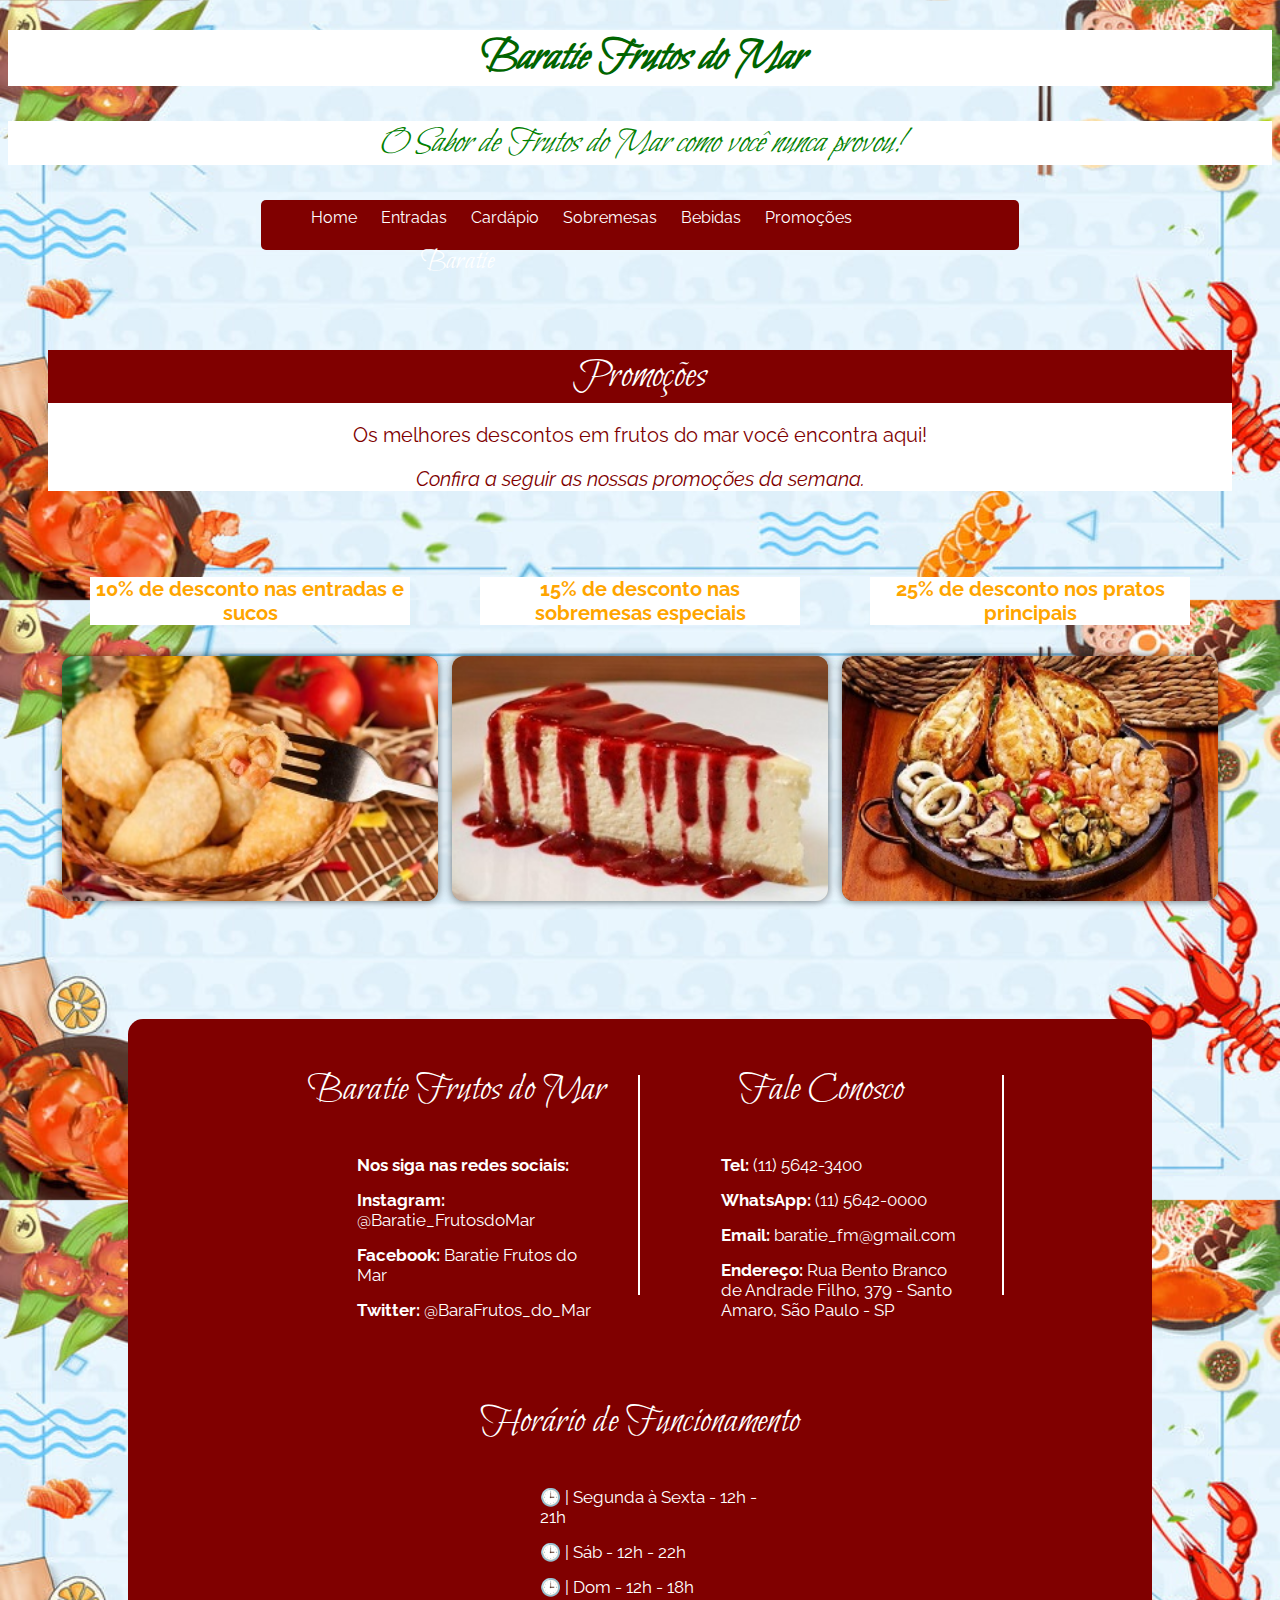
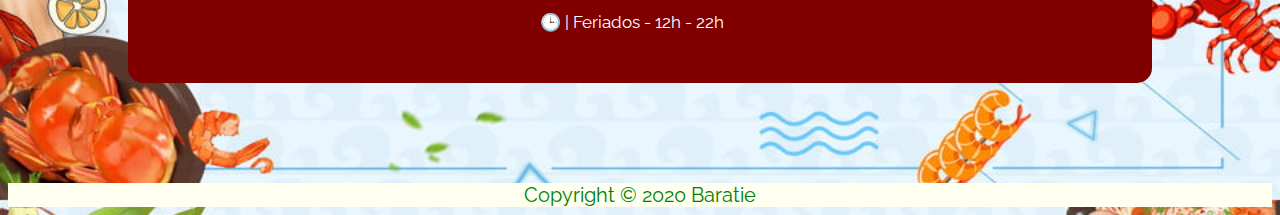
<file: Promocoes.html>
<!DOCTYPE html>
<html lang="pt-br">

<head>

	<meta charset="utf-8">
	
	<title>Baratie | Promoções</title>

	<link rel="stylesheet" type="text/css" href="stylepro.css">

	<link rel="stylesheet" href="https://fonts.googleapis.com/css2?family=Raleway:ital,wght@1,300&display=swap">

	<link rel="stylesheet" href="https://fonts.googleapis.com/css2?family=Raleway:ital,wght@1,600&display=swap">

	<link rel="stylesheet" href="https://fonts.googleapis.com/css2?family=Bilbo+Swash+Caps&display=swap">

	<link rel="shortcut icon" href="icon.jpg">

</head>

	<body>

            <header>

	            <div class="titulo">
		            <h1><em>Baratie Frutos do Mar</em></h1> 
		        </div>

		        <div class="subtitulo">
			        <p><em> O Sabor de Frutos do Mar como você nunca provou! </em></p>
		        </div>


		        <nav class="menu">
                    <ul>
                        <li><a class="ancora" href="index.html">Home</a></li>
                        <li><a class="ancora" href="Entradas.html" target="_blanc">Entradas</a></li>
                        <li><a class="ancora" href="Pratos Principais.html"target="_blanc">Cardápio</a></li>
                        <li><a class="ancora" href="Sobremesas.html" target="_blanc">Sobremesas</a></li>
                        <li><a class="ancora" href="Bebidas.html" target="_blanc">Bebidas</a></li>
                        <li><a class="ancora" href="Promocoes.html">Promoções</a></li>
                        <li><a class="menu-bara">Baratie</a></li>
                    </ul>
                </nav>

                <div class="descricao">

                        <p class="palavra-promocoes">Promoções</p>

                        <p>Os melhores descontos em frutos do mar você encontra aqui!</p>

                        <p><em>Confira a seguir as nossas promoções da semana.</em></p>
                    
                </div>
		
	        </header>

            <main>		

                <div class="container">

                    <article class="card-flip">

                        <div class="card-cabecalho">
                        <h2 class="card-titulo"> 10% de desconto nas entradas e sucos</h2>
                        </div>

                        <div class="flip">

                        <section class="front-card">                        
                        <img src="pastel.jpeg" alt="promocoes">
                        </section>

                        <section class="black-card">
                        <img src="bebidas.jpeg" alt="promocoes">
                        </section>

                        </div>

                    </article>
	
                    <article class="card-flip">

                        <div class="card-cabecalho">
                        <h2 class="card-titulo"> 15% de desconto nas sobremesas especiais</h2>
                        </div>

                        <div class="flip">

                        <section class="front-card">
                        <img src="cheesecake.jpeg" alt="promocoes">
                        </section>

                        <section class="black-card">
                        <img src="carpaccio.jpeg" alt="promocoes">
                        </section>

                        </div>

                    </article>

                    <article class="card-flip">

                        <div class="card-cabecalho">
                        <h2 class="card-titulo"> 25% de desconto nos pratos principais</h2>
                        </div>

                        <div class="flip">

                        <section class="front-card">
                        <img src="mista.jpeg" alt="promocoes">
                        </section>

                        <section class="black-card">
                        <img src="polvo.jpeg" alt="promocoes">
                        </section>

                        </div>

                    </article>

                </div>

            </main>

            <footer>

                <div class="footer">
        
                    <div class="card-footer">
        
                        <div class="card-head">
                            <p>Baratie Frutos do Mar</p>
                        </div>
        
                        <div class="card-body">
                            <ul>
                                <li><strong>Nos siga nas redes sociais: </strong></li>
                                <li><strong>Instagram: </strong> @Baratie_FrutosdoMar </li>
                                <li><strong>Facebook: </strong> Baratie Frutos do Mar</li>
                                <li><strong>Twitter: </strong> @BaraFrutos_do_Mar</li>
                            </ul>
                        </div>
        
                    </div>
        
                    <div class="linha-vertical"></div>
        
                    <div class="card-footer">
        
                        <div class="card-head">
                            <p>Fale Conosco</p>
                        </div>
        
                        <div class="card-body">
                            <ul>
                                <li><strong>Tel:</strong> (11) 5642-3400</li>
                                <li><strong>WhatsApp:</strong> (11) 5642-0000</li>
                                <li><strong>Email:</strong> baratie_fm@gmail.com</li>
                                <li><strong>Endereço:</strong> Rua Bento Branco de Andrade Filho, 379 - Santo Amaro, São Paulo - SP</li>
        
                            </ul>
                        </div>
        
                    </div>
        
                    <div class="linha-vertical"></div>
        
                    <div class="card-footer">
        
                        <div class="card-head">
                            <p>Horário de Funcionamento</p>
                        </div>
        
                        <div class="card-body">
                            <ul>
                                <li>&#x1F552; | Segunda à Sexta - 12h - 21h </li>
                                <li>&#x1F552; | Sáb - 12h - 22h</li>
                                <li>&#x1F552; | Dom - 12h - 18h</li>
                                <li>&#x1F552; | Feriados - 12h - 22h</li>
                            </ul>
                        </div>
        
                    </div>
        
                </div>
        
                <div class="copy">Copyright © 2020 Baratie</div>
        
            </footer>
    
</body>

</html>
</file>
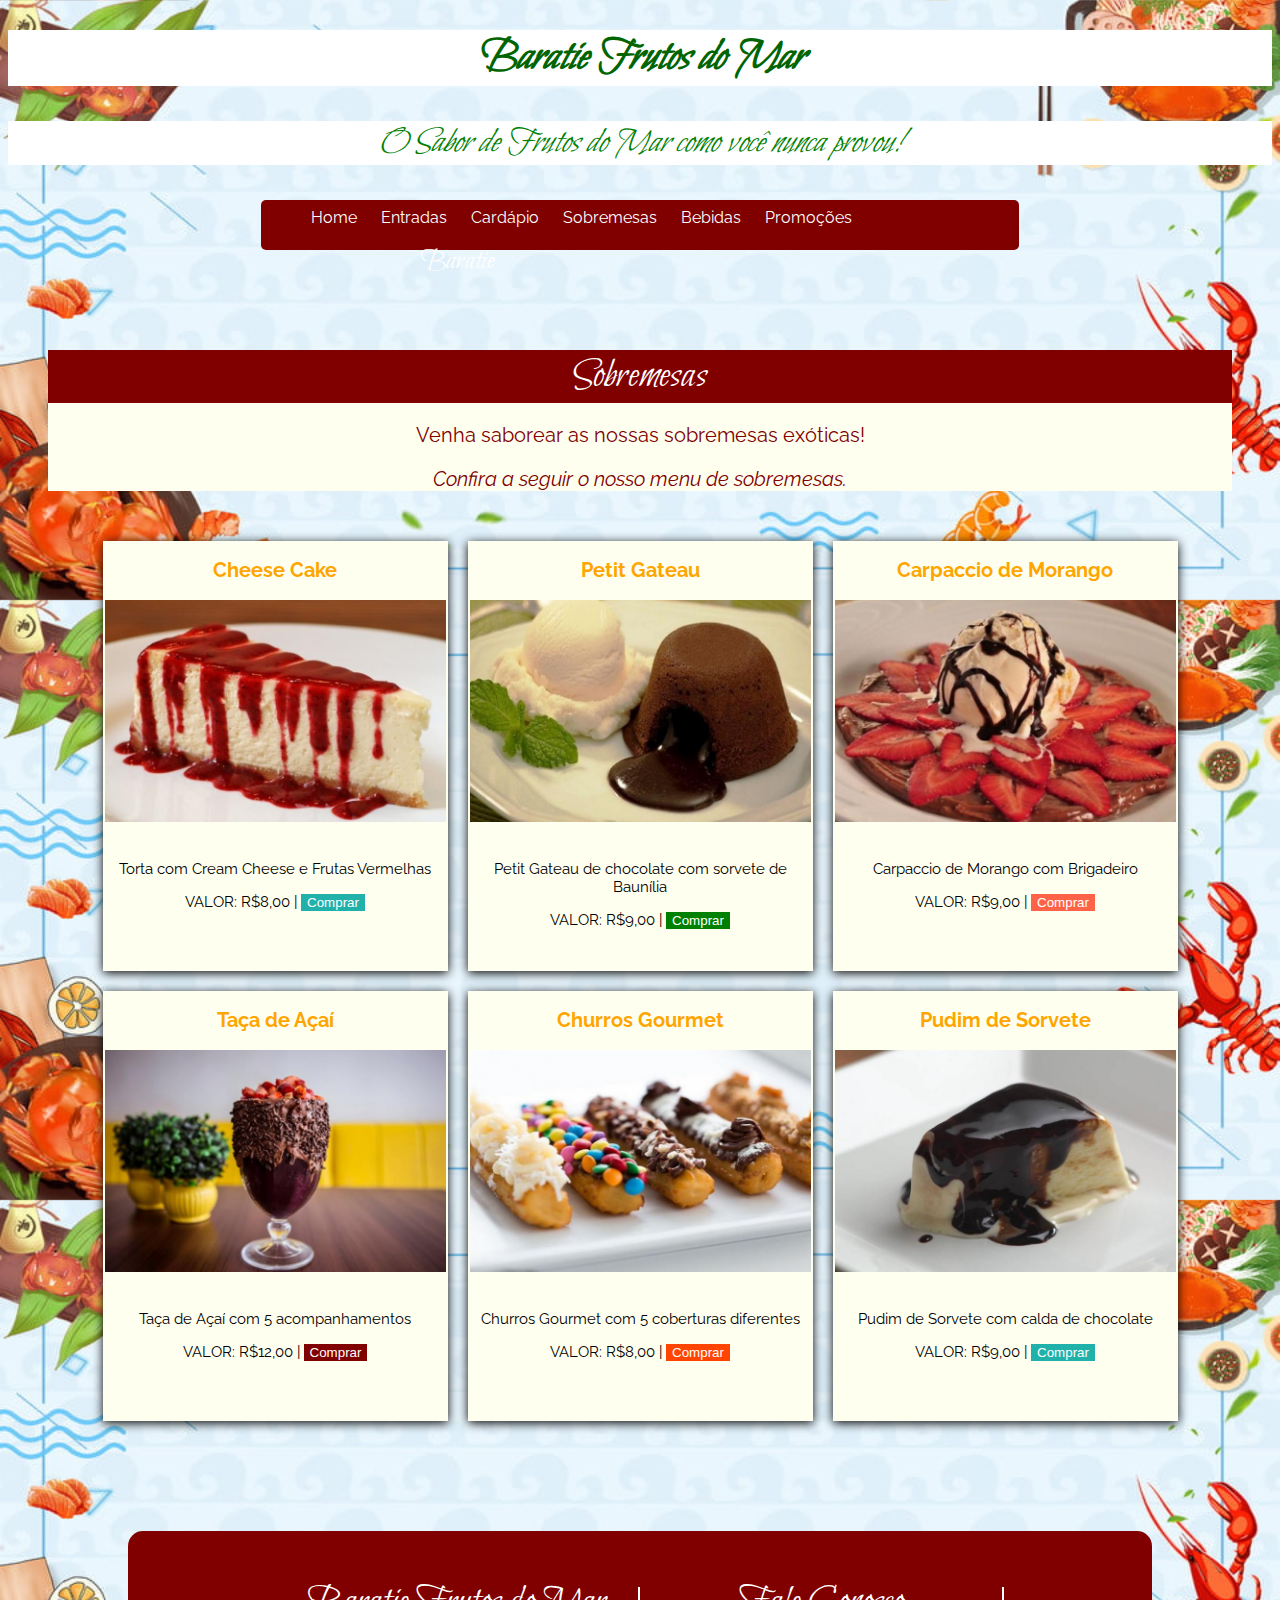
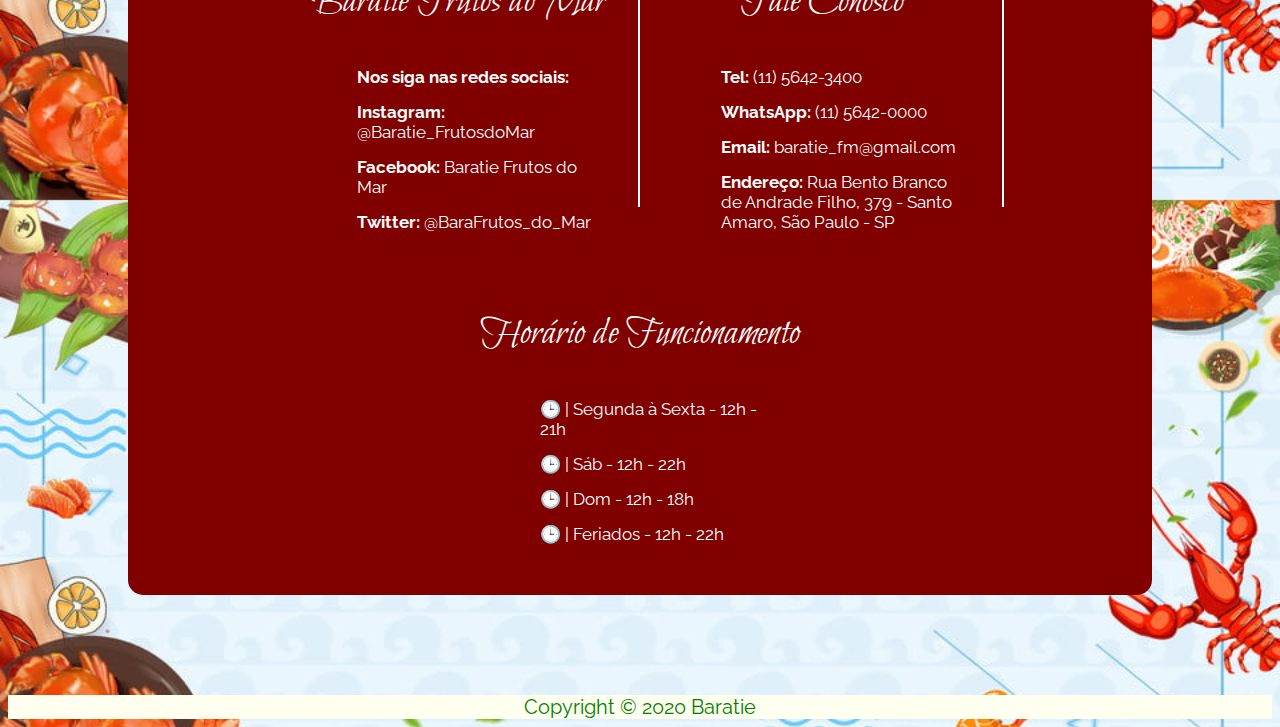
<file: Sobremesas.html>
<!DOCTYPE html>
<html lang="pt-br">
<head>
	<meta charset="utf-8">
	<title>Baratie | Sobremesas</title>

	<link rel="stylesheet" type="text/css" href="stylesob.css">

	<link rel="shortcut icon" href="iconesite.png">

	<link  rel="stylesheet" href="https://fonts.googleapis.com/css2?family=Raleway:ital,wght@1,300&display=swap">

	<link rel="stylesheet" href="https://fonts.googleapis.com/css2?family=Raleway:ital,wght@1,600&display=swap">

	<link rel="stylesheet" href="https://fonts.googleapis.com/css2?family=Bilbo+Swash+Caps&display=swap">
</head>

<body>
	<header>

		<div class="titulo">

		<h1><em>Baratie Frutos do Mar</em></h1> 
		</div>

		<div class="subtitulo">
			<p><em> O Sabor de Frutos do Mar como você nunca provou! </em></p>
		</div>


		<nav class="menu">
            <ul>
                <li><a class="ancora" href="index.html">Home</a></li>
                <li><a class="ancora" href="Entradas.html" target="_blanc">Entradas</a></li>
                <li><a class="ancora" href="Pratos Principais.html">Cardápio</a></li>
                <li><a class="ancora" href="Sobremesas.html">Sobremesas</a></li>
                <li><a class="ancora" href="Bebidas.html" target="_blanc">Bebidas</a></li>
                <li><a class="ancora" href="Promocoes.html" target="_blanc">Promoções</a></li>
                <li><a class="menu-bara">Baratie</a></li>
            </ul>
        </nav>

        <div class="descricao">

        	<p class="palavra-sobremesas">Sobremesas</p>

            <p>Venha saborear as nossas sobremesas exóticas!</p>

            <p><em>Confira a seguir o nosso menu de sobremesas.</em></p>
        

        </div>
		
	 </header>

	<main>
		
	</main>
		
		<div class="conteudo">
			
			<div class="card">
				<div class="card-cabecalho">
					<h2 class="card-titulo">Cheese Cake</h2>
				</div>

				<div class="card-corpo">
					<img class="card-img" src="cheesecake.jpg">
				</div>

				<div class="card-rodape">
					
					Torta com Cream Cheese e Frutas Vermelhas
					<p>VALOR: R$8,00 |

					<button class="botao btn-azul">Comprar</button></p>
				</div>
				
			</div>


			<div class="card">
				<div class="card-cabecalho">
					<h2 class="card-titulo">Petit Gateau</h2>
				</div>

				<div class="card-corpo">
					<img class="card-img" src="petitgateau.jpg">
					
				</div>

				<div class="card-rodape">
					Petit Gateau de chocolate com sorvete de Baunília
					
					<p>VALOR: R$9,00 |

					<button class="botao btn-verde">Comprar</button></p>
				</div>
				
			
				
			</div>

			<div class="card">
				<div class="card-cabecalho">
					<h2 class="card-titulo">Carpaccio de Morango</h2>
				</div>

				<div class="card-corpo">
					<img class="card-img" src="carpaccio.jpg">
				</div>

				<div class="card-rodape">
					Carpaccio de Morango com Brigadeiro
					
					<p>VALOR: R$9,00 |

					<button class="botao btn-rosa">Comprar</button></p>
				</div>
				
		
				
			</div>

			<div class="card">
				<div class="card-cabecalho">
				<h2 class="card-titulo">Taça de Açaí</h2>
			</div>

			<div class="card-corpo">
				<img class="card-img" src="acai.jpg">
			</div>

			<div class="card-rodape">
					Taça de Açaí com 5 acompanhamentos
					
					<p>VALOR: R$12,00 |

					<button class="botao btn-vermelho">Comprar</button></p>
			</div>

			
				
			</div>

			<div class="card">
				<div class="card-cabecalho">
					<h2 class="card-titulo">Churros Gourmet</h2>
				</div>

				<div class="card-corpo">
					<img class="card-img" src="churros.jpg">
				</div>

				<div class="card-rodape">
					Churros Gourmet com 5 coberturas diferentes
					
					<p>VALOR: R$8,00 |

					<button class="botao btn-laranja">Comprar</button></p>
				</div>
				
			</div>

        
			
			<div class="card">
				<div class="card-cabecalho">
					<h2 class="card-titulo">Pudim de Sorvete</h2>
				</div>

				<div class="card-corpo">
					<img class="card-img" src="pudsorvete.jpg">
				</div>

				<div class="card-rodape">
					Pudim de Sorvete com calda de chocolate
					
					<p>VALOR: R$9,00 |
					<button class="botao btn-azul">Comprar</button></p>
				</div>
				
			</div>


			







		</div>


	<div class="footer">

			<div class="card-footer">

			<div class="card-head">
				<p>Baratie Frutos do Mar</p>
			</div>
				<div class="card-body">


					<ul>
						<li><strong>Nos siga nas redes sociais: </strong></li>
					    <li><strong>Instagram: </strong> @Baratie_FrutosdoMar </li>
						<li><strong>Facebook: </strong> Baratie Frutos do Mar</li>
						<li><strong>Twitter: </strong> @BaraFrutos_do_Mar</li>
					</ul>

			</div>
			</div>

			<div class="linha-vertical"></div>

			<div class="card-footer">
				<div class="card-head">
					<p>Fale Conosco</p>
				</div>
				<div class="card-body">

					<ul>
						<li><strong>Tel:</strong> (11) 5642-3400</li>
						<li><strong>WhatsApp:</strong> (11) 5642-0000</li>
						<li><strong>Email:</strong> baratie_fm@gmail.com</li>
						<li><strong>Endereço:</strong> Rua Bento Branco de Andrade Filho, 379 - Santo Amaro, São Paulo - SP</li>
						
					</ul>

				</div>
			</div>

			<div class="linha-vertical"></div>

			<div class="card-footer">
				<div class="card-head">
					<p>Horário de Funcionamento</p>
				</div>
				<div class="card-body">

					<ul>
					    <li>&#x1F552; | Segunda à Sexta - 12h - 21h </li>
						<li>&#x1F552; | Sáb - 12h - 22h</li>
						<li>&#x1F552; | Dom - 12h - 18h</li>
						<li>&#x1F552; | Feriados - 12h - 22h</li>
					</ul>

				</div>
			</div>

		</div>


		<div class="copy">Copyright © 2020 Baratie</div>
	</footer>


</body>


</html>
</file>
<file: style.css>
body{
	background-image: url(background-seafood.jpg);
	background-repeat: repeat;
	background-size: 100%;
}
.titulo{
	width: 100%; 
	text-align: center; 
	color: green;
}
.subtitulo{
	width: 100%;
	text-align: center;
	color: green;
	background: white;
	font-family: "Bilbo Swash Caps";
	font-size: 35px;
}

.conteudo{
	display: flex;
	flex-wrap: wrap;
	align-items: center; 
	justify-content: center; 
	font-family: "Raleway";
	font-size: 15px;

}
.historia{
	color: #800000;
	background: white;
	align-items: center;
	text-align: auto;
	font-family: "Raleway";
	font-size: 20px;
	margin: 40px;
	margin-top: 70px;
}
.descricao{
	color: #800000;
	background: #FFFFF0;
	align-items: center;
	text-align: center;
	font-family: "Raleway";
	font-size: 20px;
	margin: 40px;
}

.card{
	background: #FFFFF0;
    width: 345px;
    margin: 10px;
    box-shadow: 0px 2px 10px;
    height: 430px;
}
.card-cabecalho{
	margin:15px;
}

.card-titulo{
	font-size: 20px;
	font-family: "Raleway";
	text-align: center;
	color: orange;
}
.quem-somos{
	font-family: "Bilbo Swash Caps";
	color: white;
	background: #800000;
	font-size: 40px;
	text-align: center;
	margin: 0%;
}
.palavra-home{
	font-family: "Bilbo Swash Caps";
	color: white;
	background: #800000;
	font-size: 42px;
	margin: 0%;
}
.paragrafo{
	padding: 15px;
	margin: 15px;
}
.paragrafo2{
	text-align: center;
	padding: 15px;
	margin: 15px;
}
h1
{
	font-size: 45px;
	font-family: "Bilbo Swash Caps", cursive;
	text-align: center, top;
	background-color: white;
	color: #006400;
}

h3{
	font-size: 37px;
	font-family: "Bilbo Swash Caps", cursive;
	text-align: center, top;
	background-color: white;
	color: #800000;
}

.card-corpo{
	padding: 2px;
	height: 60%;
}
.card-img{
	width: 100%;
}

.card-rodape{
	color: #000000;
	padding: 0px;
	text-align: center;
}
.menu-bara{
    font-family: "Bilbo Swash Caps";
    font-size: 29px;
    margin-left: 110px;
    color: white;
}
.menu{
    background: #800000;
    height: 50px;
    margin: 0%;
    margin-left: 20%;q  margin-right: 20%;
    margin-bottom: 60px;
    border-radius: 5px;
    margin-top: 20px;
    margin-bottom: 100px;
    font-family: "Raleway";
}
.menu ul{
    margin: 0%;
    list-style: none;  
}
.menu ul li{
    display: inline;
}
.menu ul li a {
    padding: 8px 10px;
    display: inline-block;
    color: #ffffff;
    text-decoration: none;
    color: white;
}

.ancora:hover{
	color: #FF7F50;
}
.botao{
	color: #ffffff;
	border: none;
	margin: 10px;
}

.btn-verde{
	background: green;
}
.btn-azul{
	background: LightSeaGreen;
}
.btn-laranja{
	background: OrangeRed;
}
.btn-vermelho{
	background: Maroon;
}
.btn-rosa{
	background: tomato;
}

#botaoID{
	color: #ffffff;
	border: none;
	background: magenta;
}
.footer{
	display: flex;
	flex-wrap: wrap;
	align-items: center; 
	justify-content: center; 
	font-family: "Raleway";
	font-size: 15px;
	background:#800000;
	margin-left: 120px;
	margin-right: 120px;
	border-radius: 15px;
	margin-top: 100px;
	
}
.copy{
	color: green;
	background: #FFFFF0;
	width: auto;
	margin-top: 100px;
	align-items: center;
	text-align: center;
	font-family: "Raleway";
	font-size: 20px;
}
.card-head{
	text-align: center;
	font-family: "Bilbo Swash Caps";
	font-size: 40px;
	color: white;
}
.card-body{
	margin: center;
	margin-left: 20px;
	margin-right: 20px;
	font-size: 17px;
	color: white;

}
.card-footer{
	width: 32%;
    margin: 6px;
	height: 320px;
	
}
.linha-vertical {
	height:220px; 
	border-left: 2px solid;
	color: white;
  }
.card-body ul{
	list-style: none;
}
.card-body ul li{
	margin: 15px;
}
</file>
<file: styleb.css>
body{
	background-image: url(background-seafood.jpg);
	background-repeat: repeat;
	background-size: 100%;
}
.titulo{
	width: 100%; 
	text-align: center; 
	color: green;
}
.subtitulo{
	width: 100%;
	text-align: center;
	color: green;
	background: white;
	font-family: "Bilbo Swash Caps";
	font-size: 35px;
}

.conteudo{
	display: flex;
	flex-wrap: wrap;
	align-items: center; 
	justify-content: center; 
	font-family: "Raleway";
	font-size: 15px;
	margin-top: 5%;

}

.descricao{
	color: #800000;
	background: #FFFFF0;
	align-items: center;
	text-align: center;
	font-family: "Raleway";
	font-size: 20px;
	margin: 40px;
}

.card{
	background: #FFFFF0;
    width: 345px;
    margin: 10px;
    box-shadow: 0px 2px 10px;
    height: 430px;
}
.card-cabecalho{
	margin:15px;
}

.card-titulo{
	font-size: 20px;
	background:white;
	font-family: "Raleway";
	text-align: center;
	color: orange;
}
.palavra-bebidas{
	font-family: "Bilbo Swash Caps";
	color: white;
	background: #800000;
	font-size: 42px;
	margin: 0%;
}

h1
{
	font-size: 45px;
	font-family: "Bilbo Swash Caps", cursive;
	text-align: center, top;
	background-color: white;
	color: #006400;
}

h3{
	font-size: 37px;
	font-family: "Bilbo Swash Caps", cursive;
	text-align: center, top;
	background-color: white;
	color: #800000;
}

.card-corpo{
	padding: 2px;
	height: 50%;
}
.card-img{
	width: 100%;
}

.card-rodape{
	color: #000000;
	padding: 0px;
	text-align: center;
}
.menu-bara{
    font-family: "Bilbo Swash Caps";
    font-size: 29px;
}
.menu{
    background: #800000;
    height: 50px;
    margin: 0%;
    margin-left: 20%;
    margin-right: 20%;
    margin-bottom: 60px;
    border-radius: 5px;
    margin-top: 20px;
    margin-bottom: 100px;
    font-family: "Raleway";
}

.menu ul{
    margin: 0%;
    list-style: none;
    
   
}
.menu ul li{
    display: inline;
}
.menu ul li a {
    padding: 8px 10px;
    display: inline-block;
    color: #ffffff;
    text-decoration: none;
	display: inline-block;
	text-decoration: none;
    color: white;
}
.menu-bara{
    margin-left: 110px;
    color: white;
}
.ancora:hover{
	color: #FF7F50;
}
.botao{
	color: #ffffff;
	border: none;
	margin: 10px;
}

.btn-verde{
	background: green;
}
.btn-azul{
	background: LightSeaGreen;
}
.btn-laranja{
	background: OrangeRed;
}
.btn-vermelho{
	background: Maroon;
}
.btn-rosa{
	background: tomato;
}

#botaoID{
	color: #ffffff;
	border: none;
	background: magenta;
}
.footer{
	display: flex;
	flex-wrap: wrap;
	align-items: center; 
	justify-content: center; 
	font-family: "Raleway";
	font-size: 15px;
	background:#800000;
	margin-left: 120px;
	margin-right: 120px;
	border-radius: 15px;
	margin-top: 100px;
	
}
.copy{
	color: green;
	background: #FFFFF0;
	width: auto;
	margin-top: 100px;
	align-items: center;
	text-align: center;
	font-family: "Raleway";
	font-size: 20px;
}
.card-head{
	text-align: center;
	font-family: "Bilbo Swash Caps";
	font-size: 40px;
	color: white;
}
.card-body{
	margin: center;
	margin-left: 20px;
	margin-right: 20px;
	font-size: 17px;
	color: white;

}
.card-footer{
	width: 350px;
    margin: 6px;
	height: 320px;
	
}
.linha-vertical {
	height:220px; 
	border-left: 2px solid;
	color: white;
  }
.card-body ul{
	list-style: none;
}
.card-body ul li{
	margin: 15px;
}

.container {
	height: 100%;
	display: flex;
	align-items: center;
	justify-content: center;
}

.card-flip .flip {
	transition: transform 0.5s;
	transform-style: preserve-3d;
}

.card-flip:hover .flip {
	transform: rotateY(180deg);
}

.front-card, .back-card {
	position: absolute;
	backface-visibility: hidden;
}

.back-card {
	transform: rotateY(180deg);
}

.front-card img, .back-card img{
	height: 245px;
	align-content: center;
	border: 100%;
	border-radius: 12px;
	box-shadow: 0 0 8px 0 rgba(0,0,0, 0.3);

}

.black-card img{
	height: 245px;
	align-content: center;
	border: 100%;
	border-radius: 12px;
	box-shadow: 0 0 8px 0 rgba(0,0,0, 0.3);
}

.card-flip {
	display: inline-flex;
	flex-wrap: wrap;
	justify-content: center;
	align-items: center;
	align-content: center;
	position: relative;
	height: 348px;
	width: 350px;
	margin: 10px;
	padding: 10px;
	perspective: 1000px;
	margin-left: 10px;
	margin-right: 10px;
}
</file>
<file: styleent.css>
body{
	background-image: url(background-seafood.jpg);
	background-repeat: repeat;
	background-size: 100%;
}
.subtitulo{
	width: 100%;
	text-align: center;
	color: green;
	background: white;
	font-family: "Bilbo Swash Caps";
	font-size: 35px;
}
.titulo{
	width: 100%;
	text-align: center;
	color: green;
}
.conteudo{
	display: flex;
	flex-wrap: wrap;
	align-items: center; 
	justify-content: center; 
	font-family: "Raleway";
	font-size: 15px;
}
.descricao{
	color: #800000;
	background: #FFFFF0;
	align-items: center;
	text-align: center;
	font-family: "Raleway";
	font-size: 20px;
	margin: 40px;
}
.card{
	background: #FFFFF0;
    width: 345px;
    margin: 10px;
    box-shadow: 0px 2px 10px;
    height: 430px;
}
.card-cabecalho{
	margin:15px;
}

.card-titulo{
	font-size: 20px;
	font-family: "Raleway";
	text-align: center;
	color: orange;
}
.palavra-entradas{
	font-family: "Bilbo Swash Caps";
	font-size: 42px;
	margin: 0%;
	background-color:#800000 ;
	color: white;
}
h1
{
	font-size: 45px;
	font-family: "Bilbo Swash Caps", cursive;
	text-align: center, top;
	background-color: white;
	color: #006400;
}
h3{
	font-size: 37px;
	font-family: "Bilbo Swash Caps", cursive;
	text-align: center, top;
	background-color: white;
	color: #800000;
}
.card-corpo{
	padding: 2px;
	height: 60%;
}
.card-img{
	width: 100%;
}
.card-rodape{
	color: #000000;
	padding: 0px;
	text-align: center;
	margin: 0%;
}
.menu-bara{
    font-family: "Bilbo Swash Caps";
    font-size: 29px;
}
.menu{
    background: #800000;
    height: 50px;
    margin: 0%;
    margin-left: 20%;
    margin-right: 20%;
    margin-bottom: 60px;
    border-radius: 5px;
    margin-top: 20px;
    margin-bottom: 100px;
    font-family: "Raleway";
}
.menu ul{
    margin: 0%;
    list-style: none;
}
.menu ul li{
    display: inline;
}
.menu ul li a {
    padding: 8px 10px;
    display: inline-block;
    color: #ffffff;
    text-decoration: none;
}
.ancora:hover{
    color: #FF7F50;
}
.menu-bara{
	margin-left: 110px;
	color: white;
}
.botao{
	color: #ffffff;
	border: none;
}
.btn-verde{
	background: green;
	margin-top: 20px;
	margin: 5px;
}
.btn-azul{
	background: LightSeaGreen;
	margin-top: 20px;
	margin: 5px;
}
.btn-laranja{
	background: OrangeRed;
	margin-top: 20px;
	margin: 5px;
}
.btn-vermelho{
	background: Maroon;
	margin-top: 20px;
	margin: 5px;
}
.btn-rosa{
	background: tomato;
	margin-top: 20px;
	margin: 5px;
}
#botaoID{
	color: #ffffff;
	border: none;
	background: magenta;
	margin: 20px;
}

.copy{
	color: green;
	background: #FFFFF0;
	width: auto;
	margin-top: 100px;
	align-items: center;
	text-align: center;
	font-family: "Raleway";
	font-size: 20px;
}
.footer{
	display: flex;
	flex-wrap: wrap;
	align-items: center; 
	justify-content: center; 
	font-family: "Raleway";
	font-size: 15px;
	background:#800000;
	margin-left: 120px;
	margin-right: 120px;
	border-radius: 15px;
	margin-top: 100px;
}
.card-head{
	text-align: center;
	font-family: "Bilbo Swash Caps";
	font-size: 40px;
	color: white;	
}
.card-body{
	margin-left: 20px;
	font-size: 17px;
	color: white;
}
.card-footer{
	width: 32%;
    margin: 6px;
	height: 320px;
}
.linha-vertical {
	height:200px; 
	border-left: 2px solid;
	color: white;
  }
.card-body ul{
	list-style: none;
}
.card-body ul li{
	margin: 15px;
}
.title{
	font-family: "Bilbo Swash Caps";
}
.valor{
	margin-top: 20px;
}
</file>
<file: stylepp.css>
body{
	background-image: url(background-seafood.jpg);
	background-repeat: repeat;
	background-size: 100%;
}
.titulo{
	width: 100%; 
	text-align: center; 
	color: green;
}
.subtitulo{
	width: 100%;
	text-align: center;
	color: green;
	background: white;
	font-family: "Bilbo Swash Caps";
	font-size: 35px;
}

.conteudo{
	display: flex;
	flex-wrap: wrap;
	align-items: center; 
	justify-content: center; 
	font-family: "Raleway";
	font-size: 15px;

}

.descricao{
	color: #800000;
	background: white;
	align-items: center;
	text-align: center;
	font-family: "Raleway";
	font-size: 20px;
	margin: 40px;
}

.card{
	background: #FFFFF0;
    width: 345px;
    margin: 10px;
    box-shadow: 0px 2px 10px;
    height: 430px;
}
.card-cabecalho{
	margin:15px;
}

.card-titulo{
	font-size: 20px;
	font-family: "Raleway";
	text-align: center;
	color: orange;
}
.palavra-pratos{
	font-family: "Bilbo Swash Caps";
	color: white;
	background: #800000;
	font-size: 42px;
	margin: 0%;
}

h1
{
	font-size: 45px;
	font-family: "Bilbo Swash Caps", cursive;
	text-align: center, top;
	background-color: white;
	color: #006400;
}

h3{
	font-size: 37px;
	font-family: "Bilbo Swash Caps", cursive;
	text-align: center, top;
	background-color: white;
	color: #800000;
}

.card-corpo{
	padding: 2px;
	height: 60%;
}
.card-img{
	width: 100%;
}

.card-rodape{
	color: #000000;
	padding: 0px;
	text-align: center;
}
.menu-bara{
    font-family: "Bilbo Swash Caps";
    font-size: 29px;
    margin-left: 110px;
    color: white;
}
.menu{
    background: #800000;
    height: 50px;
    margin: 0%;
    margin-left: 20%;
    margin-right: 20%;
    margin-bottom: 60px;
    border-radius: 5px;
    margin-top: 20px;
    margin-bottom: 100px;
    font-family: "Raleway";
}

.menu ul{
    margin: 0%;
    list-style: none;
    
   
}
.menu ul li{
    display: inline;
}
.menu ul li a {
    padding: 8px 10px;
    display: inline-block;
    color: #ffffff;
    text-decoration: none;
	display: inline-block;
	text-decoration: none;
    color: white;
}

.ancora:hover{
	color: #FF7F50;
}
.botao{
	color: #ffffff;
	border: none;
	margin: 10px;
}

.btn-verde{
	background: green;
}
.btn-azul{
	background: LightSeaGreen;
}
.btn-laranja{
	background: OrangeRed;
}
.btn-vermelho{
	background: Maroon;
}
.btn-rosa{
	background: tomato;
}

#botaoID{
	color: #ffffff;
	border: none;
	background: magenta;
}
.footer{
	display: flex;
	flex-wrap: wrap;
	align-items: center; 
	justify-content: center; 
	font-family: "Raleway";
	font-size: 15px;
	background:#800000;
	margin-left: 120px;
	margin-right: 120px;
	border-radius: 15px;
	margin-top: 100px;
	
}
.copy{
	color: green;
	background: #FFFFF0;
	width: auto;
	margin-top: 100px;
	align-items: center;
	text-align: center;
	font-family: "Raleway";
	font-size: 20px;
}
.card-head{
	text-align: center;
	font-family: "Bilbo Swash Caps";
	font-size: 40px;
	color: white;
}
.card-body{
	margin: center;
	margin-left: 20px;
	margin-right: 20px;
	font-size: 17px;
	color: white;

}
.card-footer{
	width: 32%;
    margin: 6px;
	height: 320px;
	
}
.linha-vertical {
	height:220px; 
	border-left: 2px solid;
	color: white;
  }
.card-body ul{
	list-style: none;
}
.card-body ul li{
	margin: 15px;
}
</file>
<file: stylepro.css>
body{
	background-image: url(background-seafood.jpg);
	background-repeat: repeat;
	background-size: 100%;
}
.titulo{
	width: 100%; 
	text-align: center; 
	color: green;
}
.subtitulo{
	width: 100%;
	text-align: center;
	color: green;
	background: white;
	font-family: "Bilbo Swash Caps";
	font-size: 35px;
}

.conteudo{
	display: flex;
	flex-wrap: wrap;
	align-items: center; 
	justify-content: center; 
	font-family: "Raleway";
	font-size: 15px;
	margin-top: 5%;

}

.descricao{
	color: #800000;
	background: white;
	align-items: center;
	text-align: center;
	font-family: "Raleway";
	font-size: 20px;
	margin: 40px;
}

.card{
	background: #FFFFF0;
    width: 345px;
    margin: 10px;
    box-shadow: 0px 2px 10px;
    height: 430px;
}
.card-cabecalho{
	margin:15px;
}

.card-titulo{
	font-size: 20px;
	background:white;
	font-family: "Raleway";
	text-align: center;
	color: orange;
}
.palavra-promocoes{
	font-family: "Bilbo Swash Caps";
	color: white;
	background: #800000;
	font-size: 42px;
	margin: 0%;
}

H1
{
	font-size: 45px;
	font-family: "Bilbo Swash Caps", cursive;
	text-align: center, top;
	background-color: white;
	color: #006400;
}

H3{
	font-size: 37px;
	font-family: "Bilbo Swash Caps", cursive;
	text-align: center, top;
	background-color: white;
	color: #800000;
}

.card-corpo{
	padding: 2px;
	height: 50%;
}
.card-img{
	width: 100%;
}

.card-rodape{
	color: #000000;
	padding: 0px;
	text-align: center;
}
.menu-bara{
    font-family: "Bilbo Swash Caps";
    font-size: 29px;
}
.menu{
    background: #800000;
    height: 50px;
    margin: 0%;
    margin-left: 20%;
    margin-right: 20%;
    margin-bottom: 60px;
    border-radius: 5px;
    margin-top: 20px;
    margin-bottom: 100px;
    font-family: "Raleway";
}

.menu ul{
    margin: 0%;
    list-style: none;
    
   
}
.menu ul li{
    display: inline;
}
.menu ul li a {
    padding: 8px 10px;
    display: inline-block;
    color: #ffffff;
    text-decoration: none;
	display: inline-block;
	text-decoration: none;
    color: white;
}
.menu-bara{
    margin-left: 110px;
    color: white;
}
.ancora:hover{
	color: #FF7F50;
}
.botao{
	color: #ffffff;
	border: none;
	margin: 10px;
}

.btn-verde{
	background: green;
}
.btn-azul{
	background: LightSeaGreen;
}
.btn-laranja{
	background: OrangeRed;
}
.btn-vermelho{
	background: Maroon;
}
.btn-rosa{
	background: tomato;
}

#botaoID{
	color: #ffffff;
	border: none;
	background: magenta;
}
.footer{
	display: flex;
	flex-wrap: wrap;
	align-items: center; 
	justify-content: center; 
	font-family: "Raleway";
	font-size: 15px;
	background:#800000;
	margin-left: 120px;
	margin-right: 120px;
	border-radius: 15px;
	margin-top: 100px;
	
}
.copy{
	color: green;
	background: #FFFFF0;
	width: auto;
	margin-top: 100px;
	align-items: center;
	text-align: center;
	font-family: "Raleway";
	font-size: 20px;
}
.card-head{
	text-align: center;
	font-family: "Bilbo Swash Caps";
	font-size: 40px;
	color: white;
}
.card-body{
	margin: center;
	margin-left: 20px;
	margin-right: 20px;
	font-size: 17px;
	color: white;

}
.card-footer{
	width: 350px;
    margin: 6px;
	height: 320px;
	
}
.linha-vertical {
	height:220px; 
	border-left: 2px solid;
	color: white;
  }
.card-body ul{
	list-style: none;
}
.card-body ul li{
	margin: 15px;
}

.container {
	height: 100%;
	display: flex;
	align-items: center;
	justify-content: center;
}

.card-flip .flip {
	transition: transform 0.5s;
	transform-style: preserve-3d;
}

.card-flip:hover .flip {
	transform: rotateY(180deg);
}

.front-card, .back-card {
	position: absolute;
	backface-visibility: hidden;
}

.back-card {
	transform: rotateY(180deg);
}

.front-card img, .back-card img{
	height: 245px;
	align-content: center;
	border: 100%;
	border-radius: 12px;
	box-shadow: 0 0 8px 0 rgba(0,0,0, 0.3);

}

.black-card img{
	height: 245px;
	align-content: center;
	border: 100%;
	border-radius: 12px;
	box-shadow: 0 0 8px 0 rgba(0,0,0, 0.3);
}

.card-flip {
	display: inline-flex;
	flex-wrap: wrap;
	justify-content: center;
	align-items: center;
	align-content: center;
	position: relative;
	height: 348px;
	width: 350px;
	margin: 10px;
	padding: 10px;
	perspective: 1000px;
	margin-left: 10px;
	margin-right: 10px;
}
</file>
<file: stylesob.css>
body{
	background-image: url(background-seafood.jpg);
	background-repeat: repeat;
	background-size: 100%;
}
.titulo{
	width: 100%; 
	text-align: center; 
	color: green;
}
.subtitulo{
	width: 100%;
	text-align: center;
	color: green;
	background: white;
	font-family: "Bilbo Swash Caps";
	font-size: 35px;
}

.descricao {
	color: #800000;
	background: #FFFFF0;
	align-items: center;
	text-align: center;
	font-family: "Raleway";
	font-size: 20px;
	margin: 40px;
}

.conteudo{
	display: flex;
	flex-wrap: wrap;
	align-items: center; 
	justify-content: center; 
	font-family: "Raleway";
	font-size: 15px;

}

.card{
	background: #FFFFF0;
    width: 345px;
    margin: 10px;
    box-shadow: 0px 2px 10px;
    height: 430px;
}
.card-cabecalho{
	margin:15px;
}

.card-titulo{
	color: orange;
	text-align: center;
}
.palavra-sobremesas{
	font-family: "Bilbo Swash Caps";
	color: white;
	background: #800000;
	font-size: 42px;
	margin: 0%;
}
h1
{
	font-size: 45px;
	font-family: "Bilbo Swash Caps", cursive;
	text-align: center, top;
	background-color: white;
	color: #006400;
}
h2
{
	font-size: 20px;
	font-family: "Raleway";
	text-align: center;
}

.card-corpo{
	padding: 2px;
	height: 60%;
}
.card-img{
	width: 100%;
}

.card-rodape{
	color: #000000;
	padding: 0px;
	text-align: center;
}

.botao{
	color: #ffffff;
	border: none;
}

.btn-verde{
	background: green;
}
.btn-azul{
	background: LightSeaGreen;
}
.btn-laranja{
	background: OrangeRed;
}
.btn-vermelho{
	background: Maroon;
}
.btn-rosa{
	background: tomato;
}

#botaoID{
	color: #ffffff;
	border: none;
	background: magenta;
}
.menu-bara{
    font-family: "Bilbo Swash Caps";
    font-size: 29px;
}
.menu{
    background: #800000;
    height: 50px;
    margin: 0%;
    margin-left: 20%;
    margin-right: 20%;
    margin-bottom: 60px;
    border-radius: 5px;
    margin-top: 20px;
    margin-bottom: 100px;
    font-family: "Raleway";
}

.menu ul{
    margin: 0%;
    list-style: none;
    
   
}
.menu ul li{
    display: inline;
}
.menu ul li a {
    padding: 8px 10px;
    display: inline-block;
    color: #ffffff;
    text-decoration: none;

}
.menu ul li a{
	display: inline-block;
	text-decoration: none;
    color: white;
}
.menu-bara{
    margin-left: 110px;
    color: white;
    }

.ancora:hover{
	color:#FF7F50;
}

.footer{
	display: flex;
	flex-wrap: wrap;
	align-items: center; 
	justify-content: center; 
	font-family: "Raleway";
	font-size: 15px;
	background:#800000;
	margin-left: 120px;
	margin-right: 120px;
	border-radius: 15px;
	margin-top: 100px;
	

}
.card-footer{
	width: 350px;
    margin: 6px;
	height: 320px;
}
.copy{
	color: green;
	background: #FFFFF0;
	width: auto;
	margin-top: 100px;
	align-items: center;
	text-align: center;
	font-family: "Raleway";
	font-size: 20px;
}
.card-head{
	text-align: center;
	font-family: "Bilbo Swash Caps";
	font-size: 40px;
	color: white;
}
.card-body{
	margin: center;
	margin-left: 20px;
	margin-right: 20px;
	font-size: 17px;
	color: white;
}
.card-footer{
	width: 350px;
    margin: 6px;
	height: 320px;
	
}
.linha-vertical {
	height:220px; 
	border-left: 2px solid;
	color: white;
  }
.card-body ul{
	list-style: none;
}
.card-body ul li{
	margin: 15px;
}
</file>
